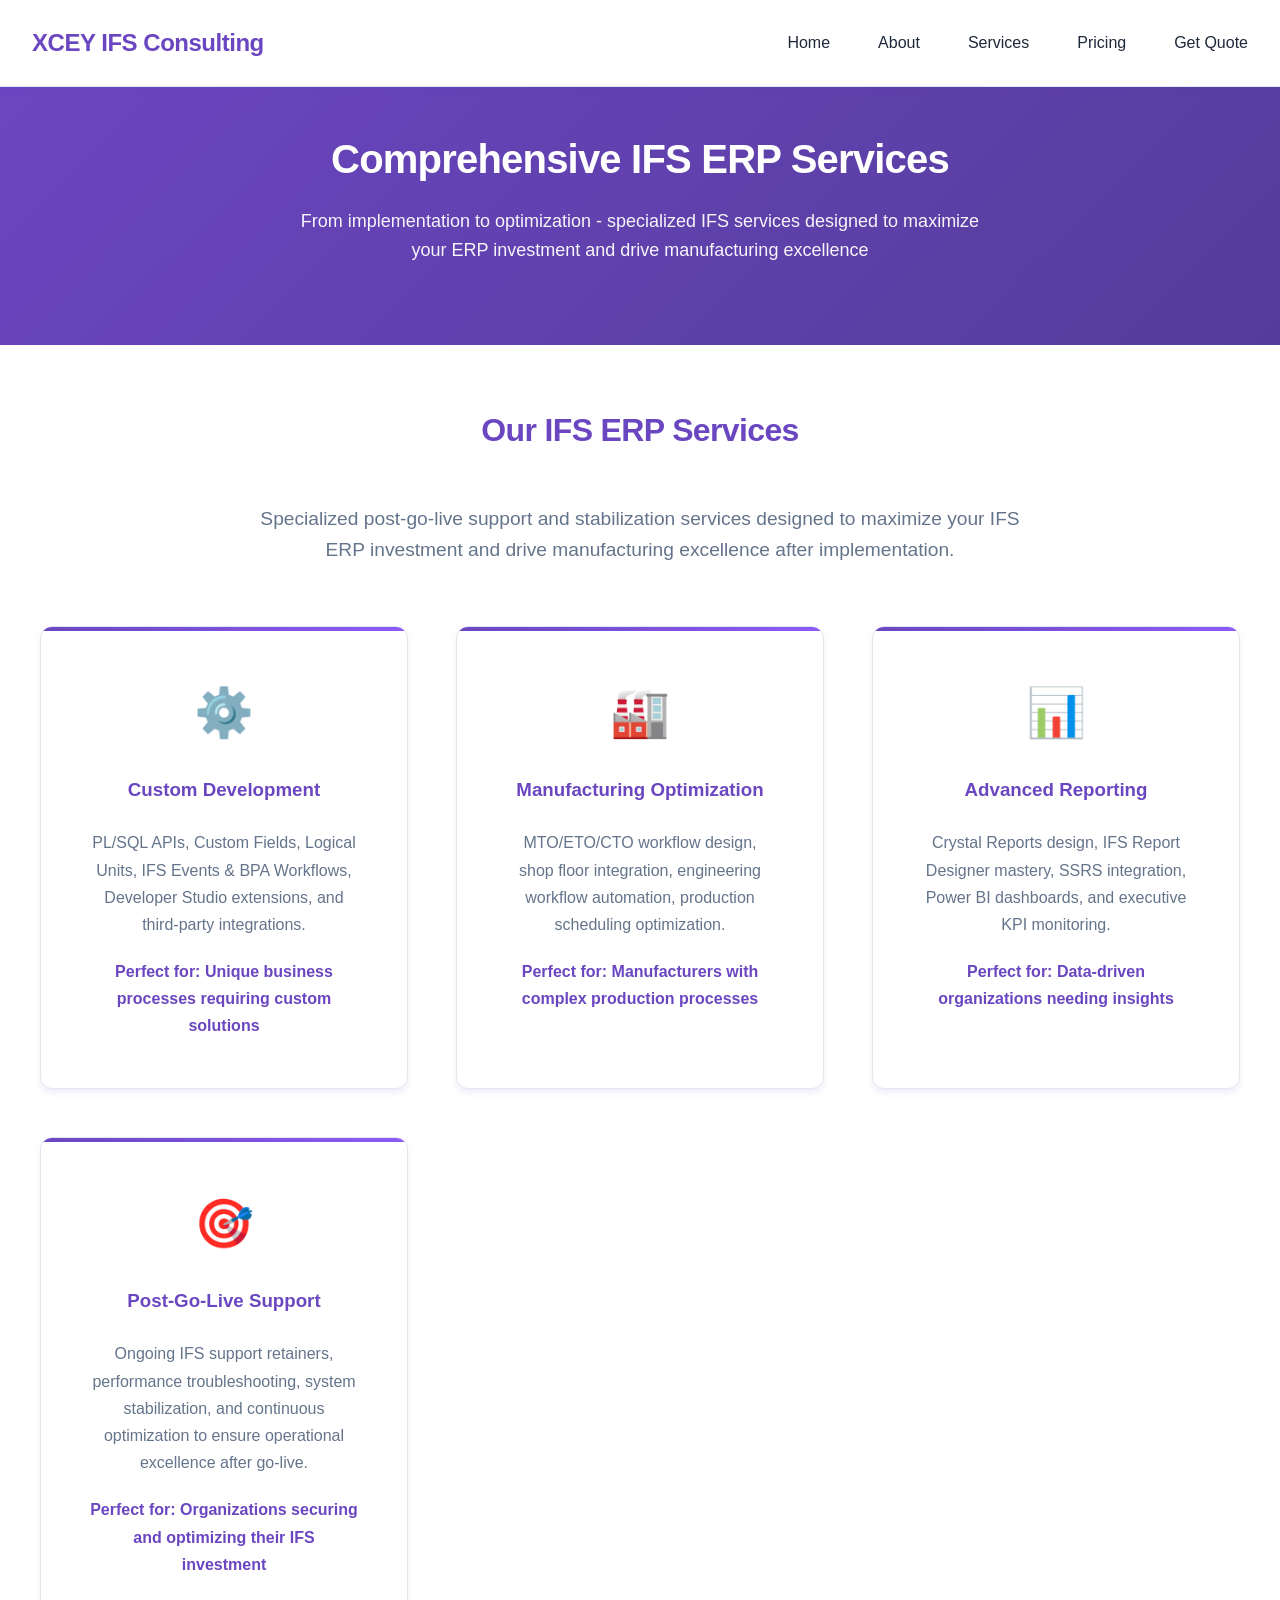
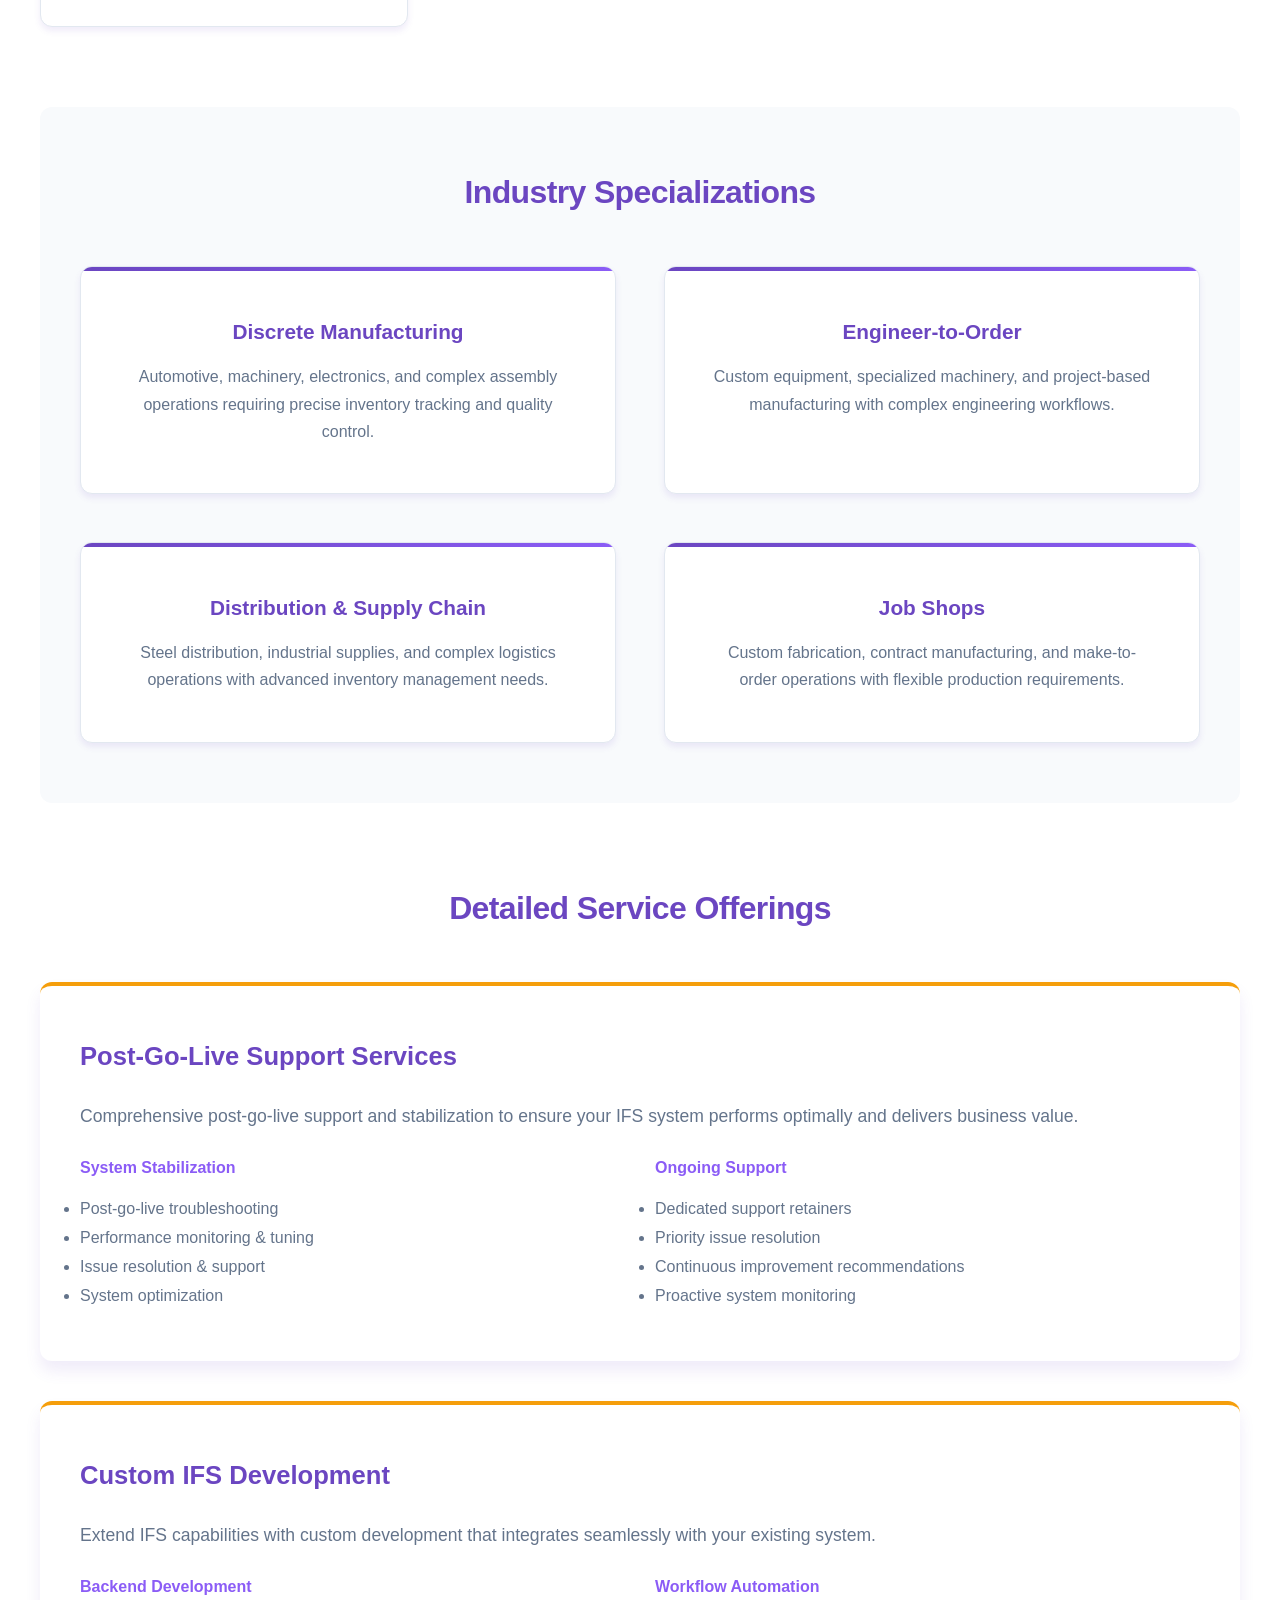
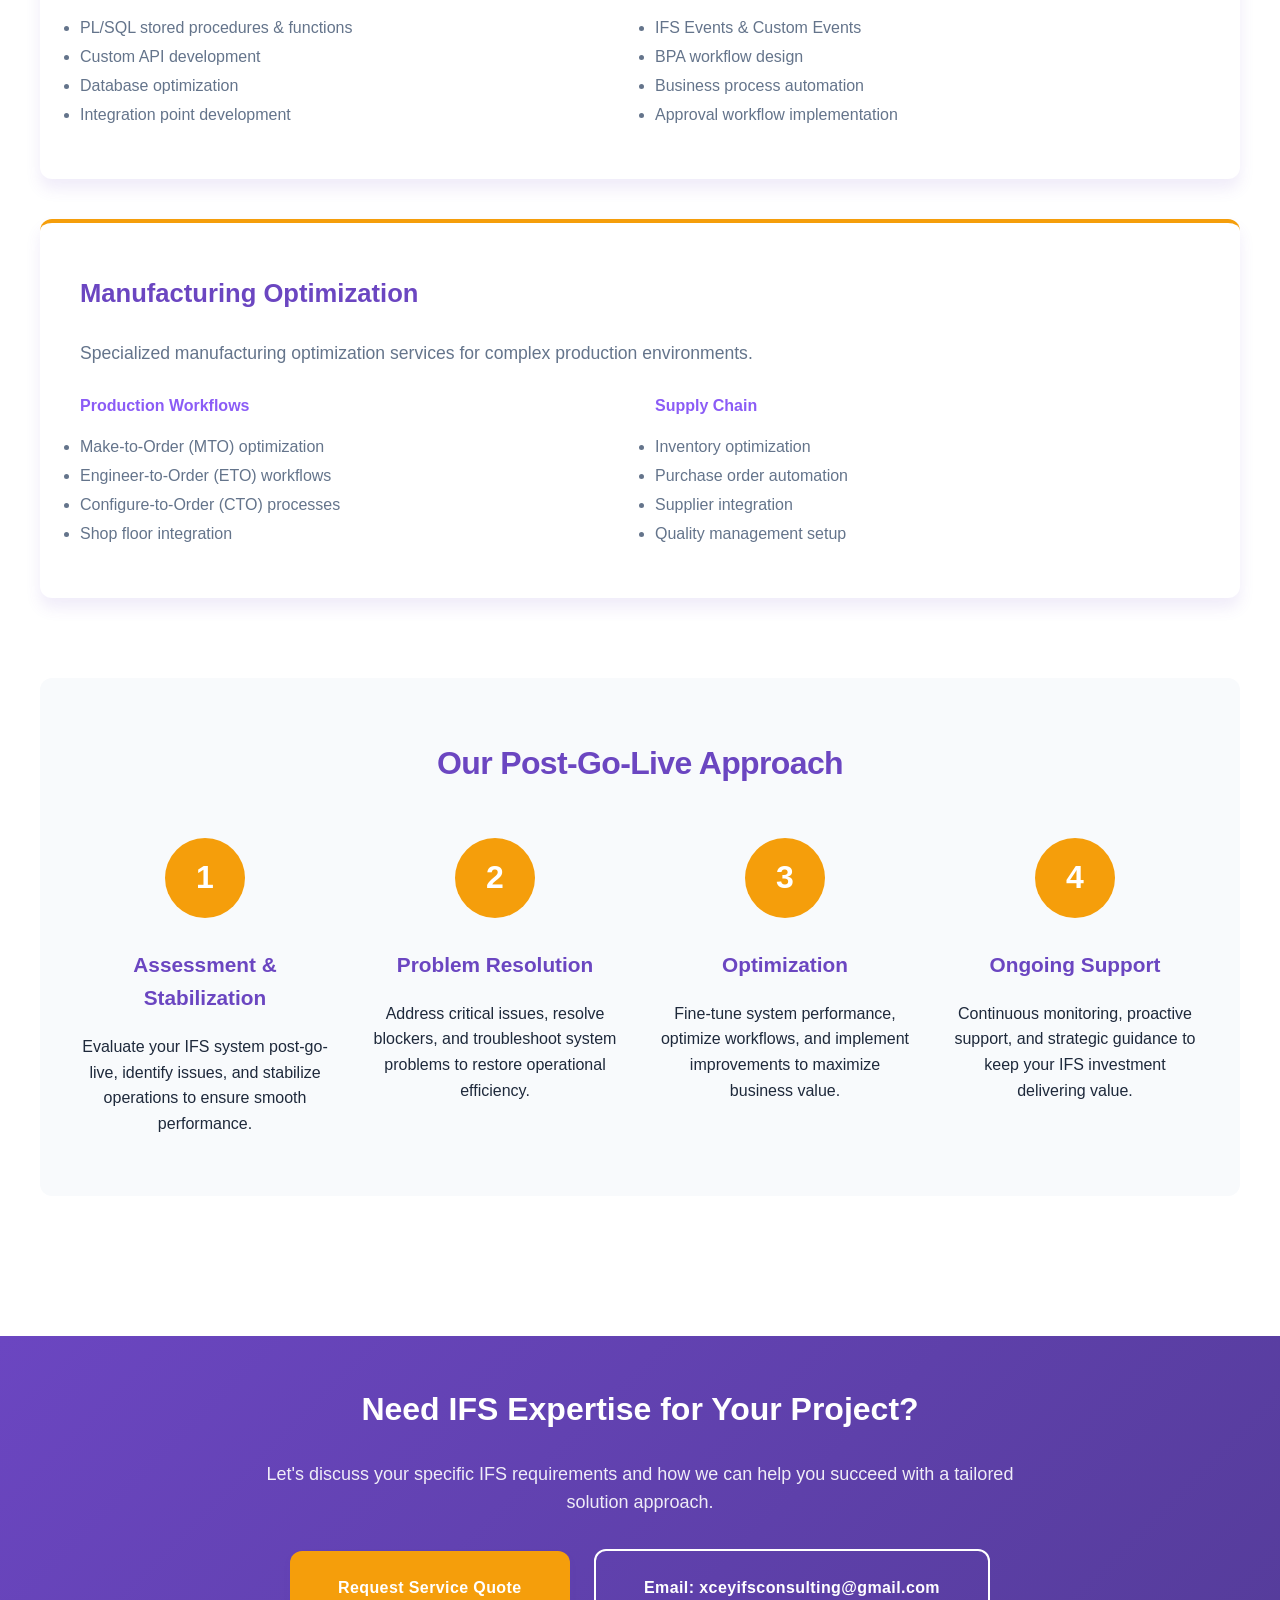
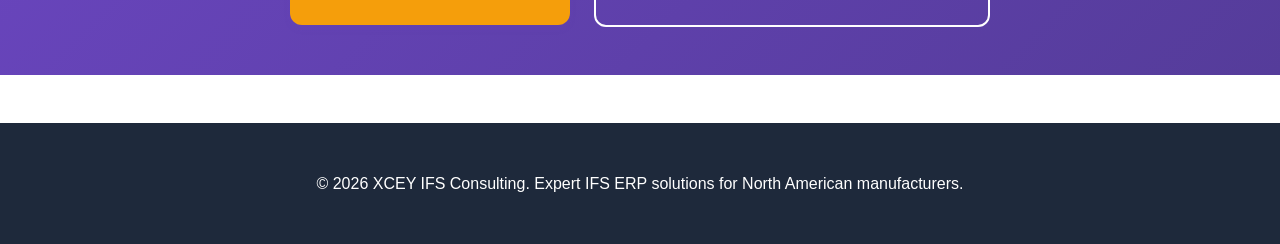
<file: services/index.html>
<!DOCTYPE html>
<html lang="en">
<head>
    <meta charset="UTF-8">
    <meta name="viewport" content="width=device-width, initial-scale=1.0">
    <meta name="description" content="Comprehensive IFS ERP services: implementation, customization, migration, training, and support for North American manufacturers.">
    <title>IFS ERP Services - Implementation, Customization & Support | XCEY IFS Consulting</title>
    <link rel="icon" href="../favicon.ico" type="image/x-icon">
    <link rel="stylesheet" href="../assets/css/enhanced-styles.css">
</head>
<body>
    <header class="header">
        <nav class="navbar">
            <div class="logo"><a href="../index.html" style="color: var(--primary-color); text-decoration: none;">XCEY IFS Consulting</a></div>
            <ul class="nav-links">
                <li><a href="../index.html">Home</a></li>
                <li><a href="../about-us.html">About</a></li>
                <li><a href="../services/index.html">Services</a></li>
                <li><a href="../pricing.html">Pricing</a></li>
                <li><a href="../contact-us.html">Get Quote</a></li>
            </ul>
        </nav>
    </header>

    <section class="hero">
        <div style="max-width: 1000px; margin: 0 auto; padding: 0 20px;">
            <h1>Comprehensive IFS ERP Services</h1>
            <p>From implementation to optimization - specialized IFS services designed to maximize your ERP investment and drive manufacturing excellence</p>
        </div>
    </section>

    <main style="padding: 60px 20px;">
        <div style="max-width: 1200px; margin: 0 auto;">

            <!-- Core Services Overview -->
            <section style="margin-bottom: 80px;">
                <h2 class="section-title">Our IFS ERP Services</h2>
                <p style="text-align: center; font-size: 1.2em; color: var(--gray-color); max-width: 800px; margin: 0 auto 60px auto;">
                    Specialized post-go-live support and stabilization services designed to maximize your IFS ERP investment and drive manufacturing excellence after implementation.
                </p>

                <div class="features-grid">
                    <div class="feature-card">
                        <div class="feature-icon">⚙️</div>
                        <h3>Custom Development</h3>
                        <p>PL/SQL APIs, Custom Fields, Logical Units, IFS Events & BPA Workflows, Developer Studio extensions, and third-party integrations.</p>
                        <p style="color: var(--primary-color); font-weight: 600; margin-top: 20px;">Perfect for: Unique business processes requiring custom solutions</p>
                    </div>

                    <div class="feature-card">
                        <div class="feature-icon">🏭</div>
                        <h3>Manufacturing Optimization</h3>
                        <p>MTO/ETO/CTO workflow design, shop floor integration, engineering workflow automation, production scheduling optimization.</p>
                        <p style="color: var(--primary-color); font-weight: 600; margin-top: 20px;">Perfect for: Manufacturers with complex production processes</p>
                    </div>

                    <div class="feature-card">
                        <div class="feature-icon">📊</div>
                        <h3>Advanced Reporting</h3>
                        <p>Crystal Reports design, IFS Report Designer mastery, SSRS integration, Power BI dashboards, and executive KPI monitoring.</p>
                        <p style="color: var(--primary-color); font-weight: 600; margin-top: 20px;">Perfect for: Data-driven organizations needing insights</p>
                    </div>

                    <div class="feature-card">
                        <div class="feature-icon">🎯</div>
                        <h3>Post-Go-Live Support</h3>
                        <p>Ongoing IFS support retainers, performance troubleshooting, system stabilization, and continuous optimization to ensure operational excellence after go-live.</p>
                        <p style="color: var(--primary-color); font-weight: 600; margin-top: 20px;">Perfect for: Organizations securing and optimizing their IFS investment</p>
                    </div>
                </div>
            </section>

            <!-- Industry Specializations -->
            <section style="background: var(--light-color); padding: 60px 40px; border-radius: var(--border-radius); margin-bottom: 80px;">
                <h2 class="section-title">Industry Specializations</h2>
                
                <div class="features-grid">
                    <div class="feature-card">
                        <h4 style="color: var(--primary-color); margin-bottom: 15px; font-size: 1.3em;">Discrete Manufacturing</h4>
                        <p>Automotive, machinery, electronics, and complex assembly operations requiring precise inventory tracking and quality control.</p>
                    </div>
                    <div class="feature-card">
                        <h4 style="color: var(--primary-color); margin-bottom: 15px; font-size: 1.3em;">Engineer-to-Order</h4>
                        <p>Custom equipment, specialized machinery, and project-based manufacturing with complex engineering workflows.</p>
                    </div>
                    <div class="feature-card">
                        <h4 style="color: var(--primary-color); margin-bottom: 15px; font-size: 1.3em;">Distribution & Supply Chain</h4>
                        <p>Steel distribution, industrial supplies, and complex logistics operations with advanced inventory management needs.</p>
                    </div>
                    <div class="feature-card">
                        <h4 style="color: var(--primary-color); margin-bottom: 15px; font-size: 1.3em;">Job Shops</h4>
                        <p>Custom fabrication, contract manufacturing, and make-to-order operations with flexible production requirements.</p>
                    </div>
                </div>
            </section>

            <!-- Detailed Service Offerings -->
            <section style="margin-bottom: 80px;">
                <h2 class="section-title">Detailed Service Offerings</h2>
                
                <div style="display: grid; gap: 40px;">
                    <div style="background: white; padding: 50px 40px; border-radius: var(--border-radius); box-shadow: var(--shadow-lg); border-top: 4px solid var(--accent-color);">
                        <h3 style="color: var(--primary-color); margin-bottom: 25px; font-size: 1.6em;">Post-Go-Live Support Services</h3>
                        <p style="margin-bottom: 25px; color: var(--gray-color); font-size: 1.1em;">Comprehensive post-go-live support and stabilization to ensure your IFS system performs optimally and delivers business value.</p>
                        <div style="display: grid; grid-template-columns: repeat(auto-fit, minmax(300px, 1fr)); gap: 30px;">
                            <div>
                                <h4 style="color: var(--secondary-color); margin-bottom: 15px;">System Stabilization</h4>
                                <ul style="line-height: 1.8; color: var(--gray-color);">
                                    <li>Post-go-live troubleshooting</li>
                                    <li>Performance monitoring & tuning</li>
                                    <li>Issue resolution & support</li>
                                    <li>System optimization</li>
                                </ul>
                            </div>
                            <div>
                                <h4 style="color: var(--secondary-color); margin-bottom: 15px;">Ongoing Support</h4>
                                <ul style="line-height: 1.8; color: var(--gray-color);">
                                    <li>Dedicated support retainers</li>
                                    <li>Priority issue resolution</li>
                                    <li>Continuous improvement recommendations</li>
                                    <li>Proactive system monitoring</li>
                                </ul>
                            </div>
                        </div>
                    </div>

                    <div style="background: white; padding: 50px 40px; border-radius: var(--border-radius); box-shadow: var(--shadow-lg); border-top: 4px solid var(--accent-color);">
                        <h3 style="color: var(--primary-color); margin-bottom: 25px; font-size: 1.6em;">Custom IFS Development</h3>
                        <p style="margin-bottom: 25px; color: var(--gray-color); font-size: 1.1em;">Extend IFS capabilities with custom development that integrates seamlessly with your existing system.</p>
                        <div style="display: grid; grid-template-columns: repeat(auto-fit, minmax(300px, 1fr)); gap: 30px;">
                            <div>
                                <h4 style="color: var(--secondary-color); margin-bottom: 15px;">Backend Development</h4>
                                <ul style="line-height: 1.8; color: var(--gray-color);">
                                    <li>PL/SQL stored procedures & functions</li>
                                    <li>Custom API development</li>
                                    <li>Database optimization</li>
                                    <li>Integration point development</li>
                                </ul>
                            </div>
                            <div>
                                <h4 style="color: var(--secondary-color); margin-bottom: 15px;">Workflow Automation</h4>
                                <ul style="line-height: 1.8; color: var(--gray-color);">
                                    <li>IFS Events & Custom Events</li>
                                    <li>BPA workflow design</li>
                                    <li>Business process automation</li>
                                    <li>Approval workflow implementation</li>
                                </ul>
                            </div>
                        </div>
                    </div>

                    <div style="background: white; padding: 50px 40px; border-radius: var(--border-radius); box-shadow: var(--shadow-lg); border-top: 4px solid var(--accent-color);">
                        <h3 style="color: var(--primary-color); margin-bottom: 25px; font-size: 1.6em;">Manufacturing Optimization</h3>
                        <p style="margin-bottom: 25px; color: var(--gray-color); font-size: 1.1em;">Specialized manufacturing optimization services for complex production environments.</p>
                        <div style="display: grid; grid-template-columns: repeat(auto-fit, minmax(300px, 1fr)); gap: 30px;">
                            <div>
                                <h4 style="color: var(--secondary-color); margin-bottom: 15px;">Production Workflows</h4>
                                <ul style="line-height: 1.8; color: var(--gray-color);">
                                    <li>Make-to-Order (MTO) optimization</li>
                                    <li>Engineer-to-Order (ETO) workflows</li>
                                    <li>Configure-to-Order (CTO) processes</li>
                                    <li>Shop floor integration</li>
                                </ul>
                            </div>
                            <div>
                                <h4 style="color: var(--secondary-color); margin-bottom: 15px;">Supply Chain</h4>
                                <ul style="line-height: 1.8; color: var(--gray-color);">
                                    <li>Inventory optimization</li>
                                    <li>Purchase order automation</li>
                                    <li>Supplier integration</li>
                                    <li>Quality management setup</li>
                                </ul>
                            </div>
                        </div>
                    </div>
                </div>
            </section>

            <!-- Service Approach -->
            <section style="background: var(--light-color); padding: 60px 40px; border-radius: var(--border-radius); margin-bottom: 80px;">
                <h2 class="section-title">Our Post-Go-Live Approach</h2>
                
                <div style="display: grid; grid-template-columns: repeat(auto-fit, minmax(250px, 1fr)); gap: 40px; margin-top: 40px;">
                    <div style="text-align: center;">
                        <div style="background: var(--accent-color); color: white; width: 80px; height: 80px; border-radius: 50%; display: flex; align-items: center; justify-content: center; font-size: 2em; font-weight: bold; margin: 0 auto 30px auto;">1</div>
                        <h4 style="color: var(--primary-color); margin-bottom: 20px; font-size: 1.3em;">Assessment & Stabilization</h4>
                        <p>Evaluate your IFS system post-go-live, identify issues, and stabilize operations to ensure smooth performance.</p>
                    </div>
                    <div style="text-align: center;">
                        <div style="background: var(--accent-color); color: white; width: 80px; height: 80px; border-radius: 50%; display: flex; align-items: center; justify-content: center; font-size: 2em; font-weight: bold; margin: 0 auto 30px auto;">2</div>
                        <h4 style="color: var(--primary-color); margin-bottom: 20px; font-size: 1.3em;">Problem Resolution</h4>
                        <p>Address critical issues, resolve blockers, and troubleshoot system problems to restore operational efficiency.</p>
                    </div>
                    <div style="text-align: center;">
                        <div style="background: var(--accent-color); color: white; width: 80px; height: 80px; border-radius: 50%; display: flex; align-items: center; justify-content: center; font-size: 2em; font-weight: bold; margin: 0 auto 30px auto;">3</div>
                        <h4 style="color: var(--primary-color); margin-bottom: 20px; font-size: 1.3em;">Optimization</h4>
                        <p>Fine-tune system performance, optimize workflows, and implement improvements to maximize business value.</p>
                    </div>
                    <div style="text-align: center;">
                        <div style="background: var(--accent-color); color: white; width: 80px; height: 80px; border-radius: 50%; display: flex; align-items: center; justify-content: center; font-size: 2em; font-weight: bold; margin: 0 auto 30px auto;">4</div>
                        <h4 style="color: var(--primary-color); margin-bottom: 20px; font-size: 1.3em;">Ongoing Support</h4>
                        <p>Continuous monitoring, proactive support, and strategic guidance to keep your IFS investment delivering value.</p>
                    </div>
                </div>
            </section>
        </div>
    </main>

    <section class="cta">
        <div style="max-width: 800px; margin: 0 auto; text-align: center;">
            <h2>Need IFS Expertise for Your Project?</h2>
            <p>Let's discuss your specific IFS requirements and how we can help you succeed with a tailored solution approach.</p>
            <div style="margin-top: 30px;">
                <a href="../contact-us.html" class="btn btn-primary" style="margin-right: 20px;">Request Service Quote</a>
                <a href="mailto:xceyifsconsulting@gmail.com" class="btn btn-secondary">Email: xceyifsconsulting@gmail.com</a>
            </div>
        </div>
    </section>

    <footer class="footer">
        <div style="max-width: 1200px; margin: 0 auto; padding: 0 20px; text-align: center;">
            <p>&copy; 2026 XCEY IFS Consulting. Expert IFS ERP solutions for North American manufacturers.</p>
        </div>
    </footer>
</body>
</html>
</file>
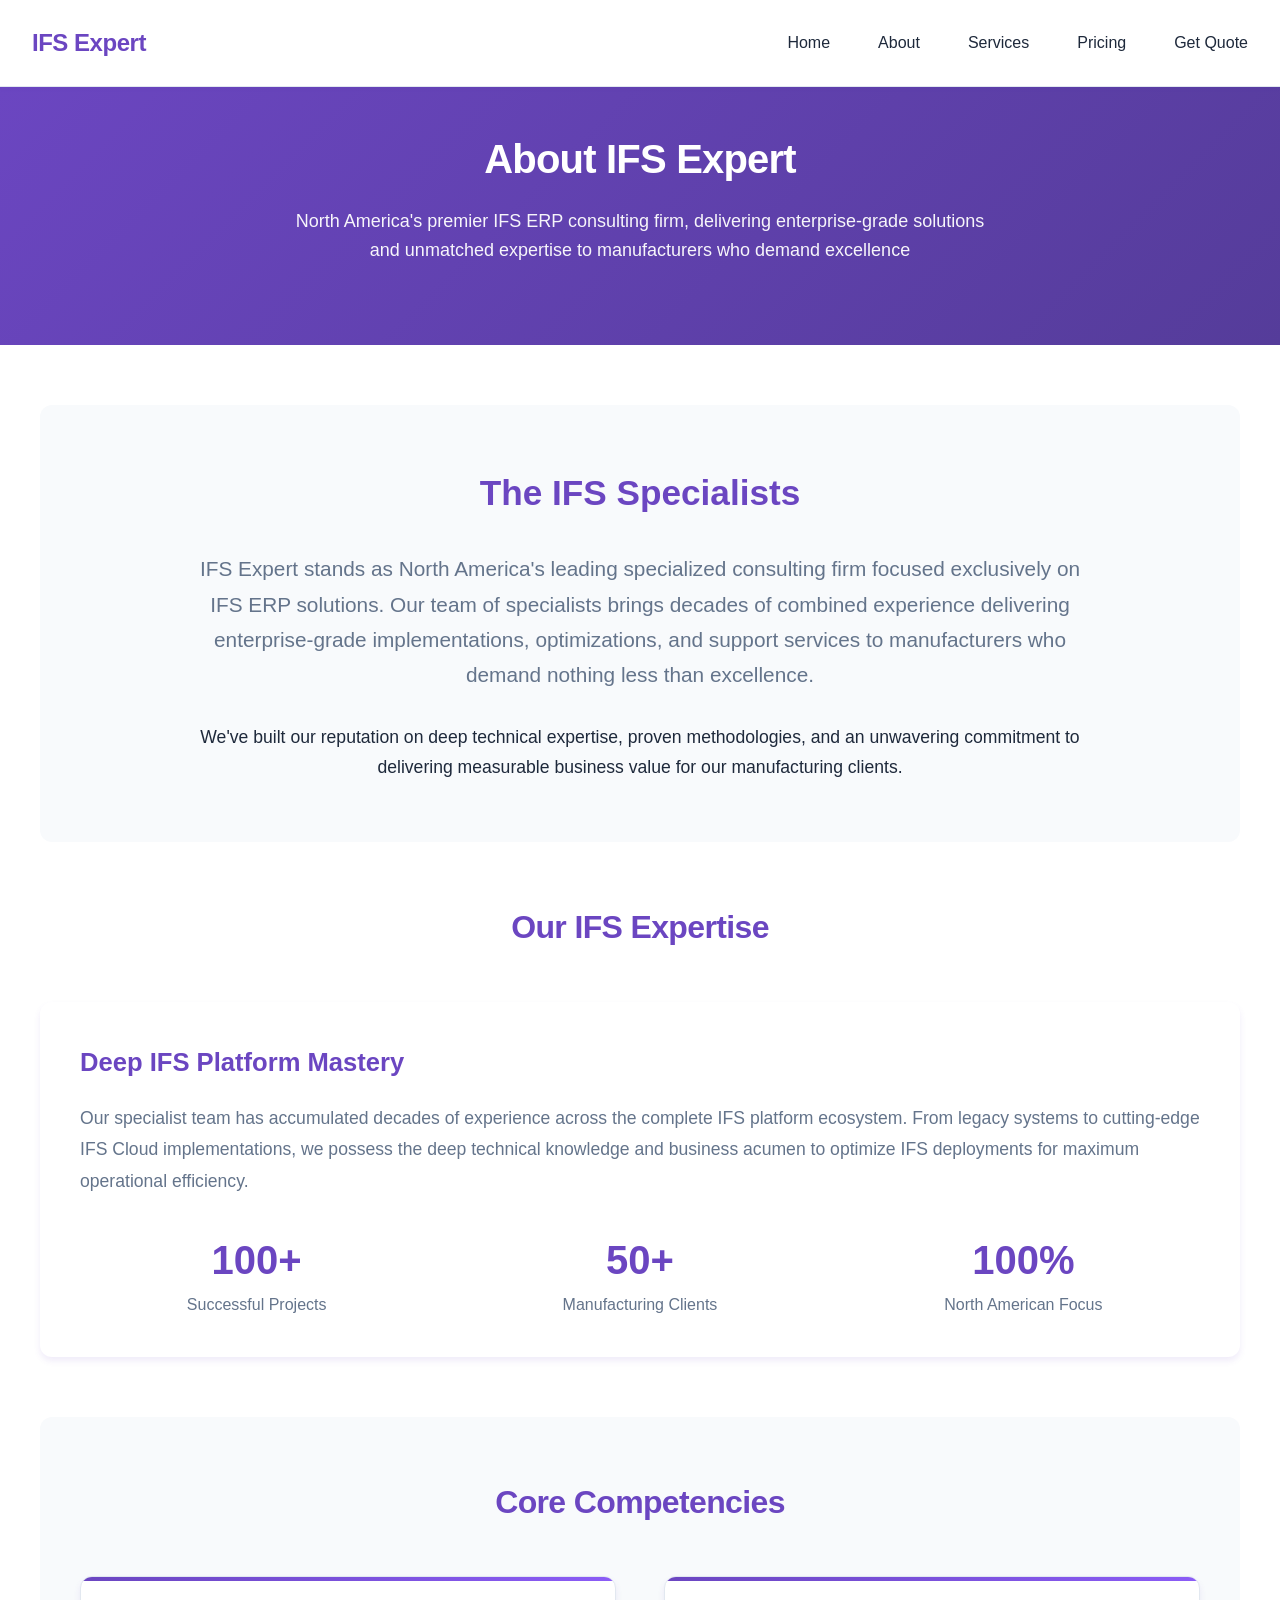
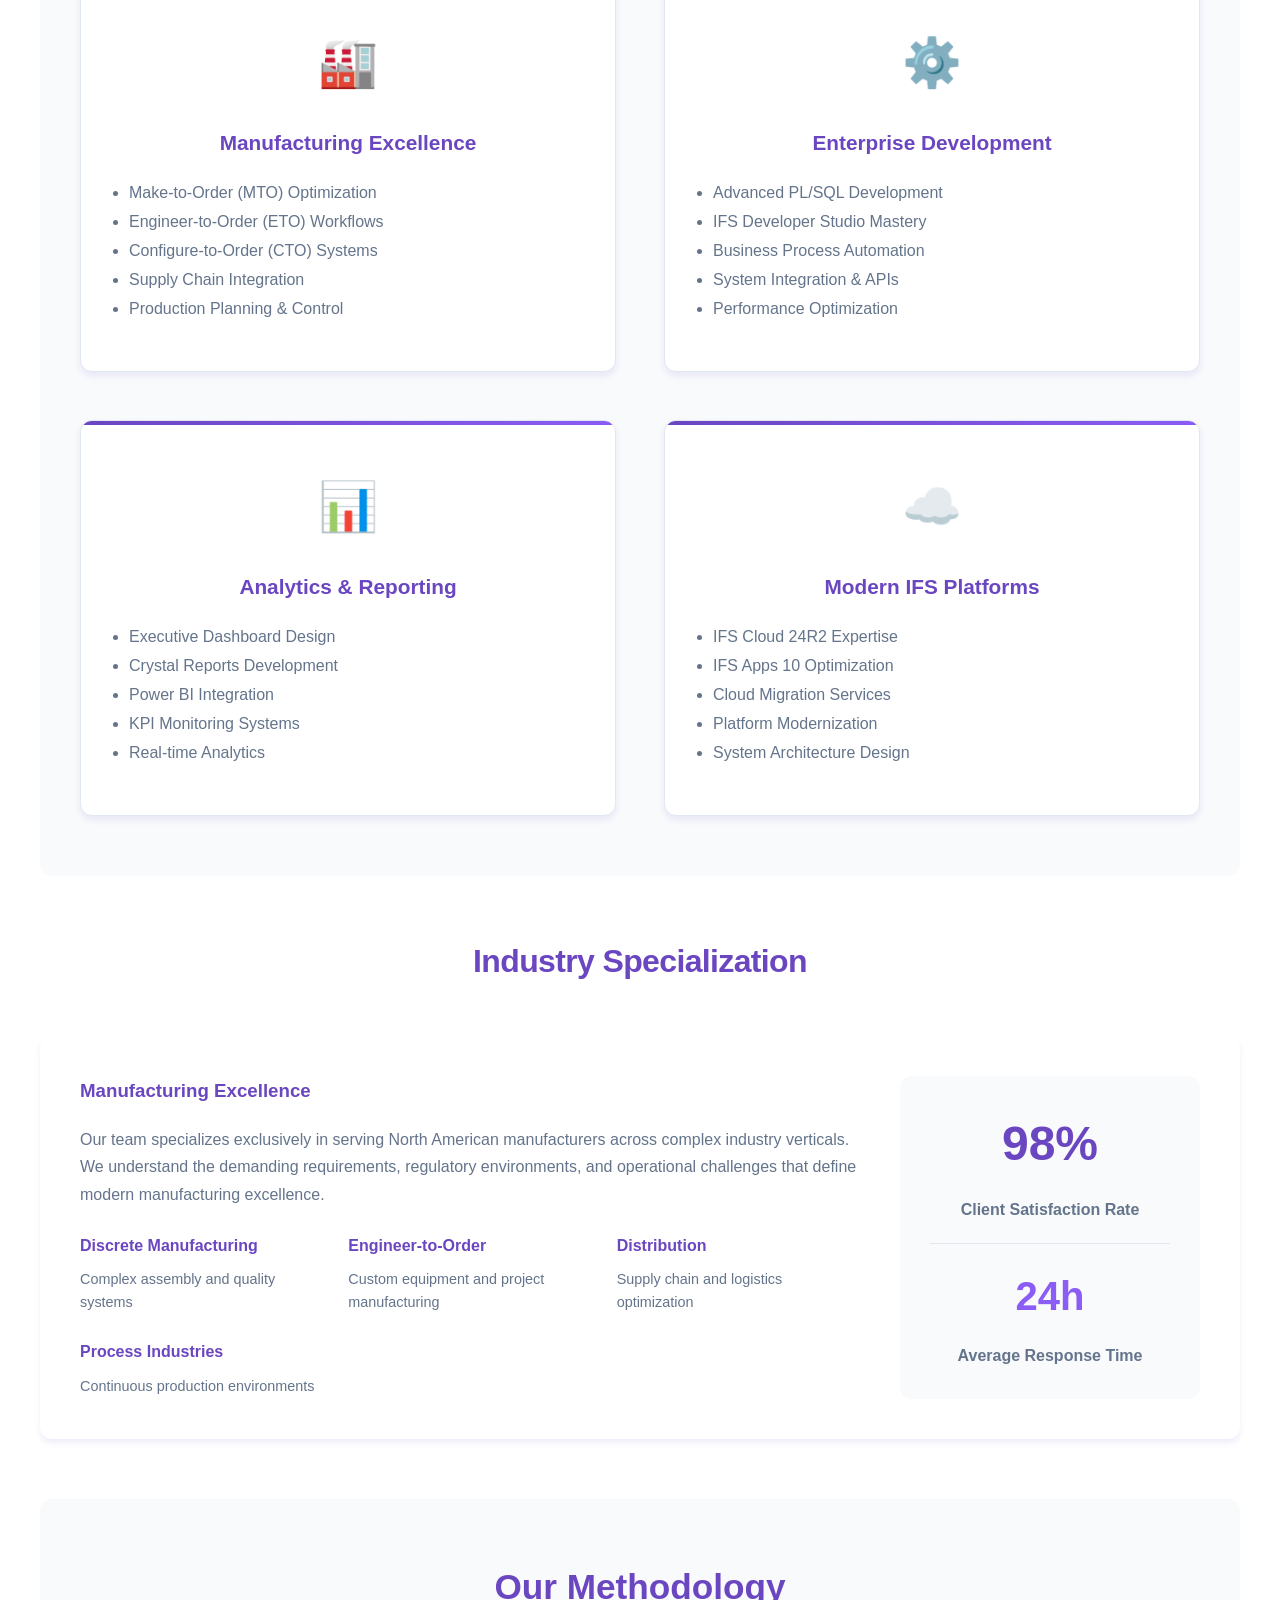
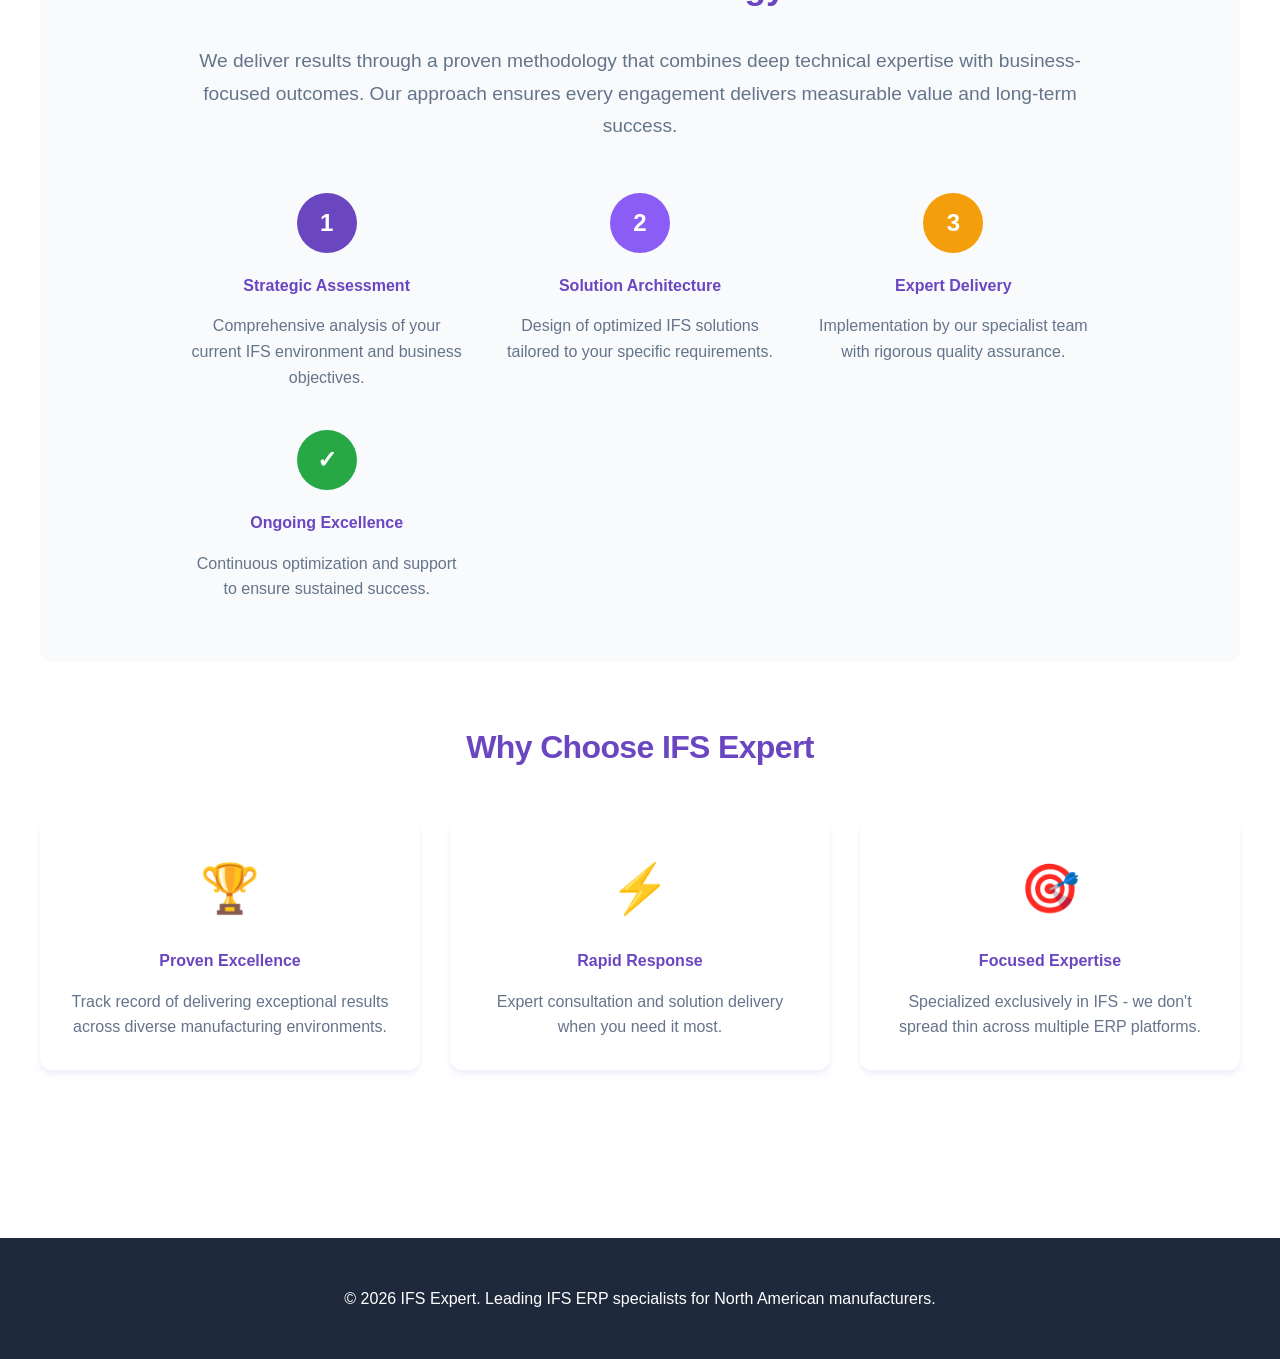
<file: about-us.html>
<!DOCTYPE html>
<html lang="en">
<head>
    <meta charset="UTF-8">
    <meta name="viewport" content="width=device-width, initial-scale=1.0">
    <title>About IFS Expert - Leading IFS ERP Specialists | IFS Expert</title>
    <meta name="description" content="IFS Expert is North America's premier IFS ERP consulting firm specializing in enterprise solutions, optimization, and support for manufacturers. Decades of proven expertise.">
    <link rel="stylesheet" href="assets/css/enhanced-styles.css">
    <link rel="icon" href="favicon.ico" type="image/x-icon">
</head>
<body>
    <header class="header">
        <nav class="navbar">
            <div class="logo">IFS Expert</div>
            <ul class="nav-links">
                <li><a href="index.html">Home</a></li>
                <li><a href="about-us.html">About</a></li>
                <li><a href="services/index.html">Services</a></li>
                <li><a href="pricing.html">Pricing</a></li>
                <li><a href="contact-us.html">Get Quote</a></li>
            </ul>
        </nav>
    </header>

    <section class="hero">
        <div style="max-width: 1000px; margin: 0 auto; padding: 0 20px;">
            <h1>About IFS Expert</h1>
            <p>North America's premier IFS ERP consulting firm, delivering enterprise-grade solutions and unmatched expertise to manufacturers who demand excellence</p>
        </div>
    </section>

    <main style="padding: 60px 20px;">
        <div style="max-width: 1200px; margin: 0 auto;">
            
            <!-- Company Overview -->
            <section style="background: var(--light-color); padding: 60px 40px; border-radius: var(--border-radius); margin-bottom: 60px;">
                <div style="max-width: 900px; margin: 0 auto; text-align: center;">
                    <h2 style="color: var(--primary-color); margin-bottom: 30px; font-size: 2.2em;">The IFS Specialists</h2>
                    <p style="font-size: 1.3em; line-height: 1.7; margin-bottom: 30px; color: var(--gray-color);">
                        IFS Expert stands as North America's leading specialized consulting firm focused exclusively on IFS ERP solutions. Our team of specialists brings decades of combined experience delivering enterprise-grade implementations, optimizations, and support services to manufacturers who demand nothing less than excellence.
                    </p>
                    <p style="font-size: 1.1em; line-height: 1.7; color: var(--dark-color);">
                        We've built our reputation on deep technical expertise, proven methodologies, and an unwavering commitment to delivering measurable business value for our manufacturing clients.
                    </p>
                </div>
            </section>

            <!-- Company Experience -->
            <section style="margin-bottom: 60px;">
                <h2 class="section-title">Our IFS Expertise</h2>
                
                <div style="display: grid; gap: 40px;">
                    <div style="background: white; padding: 40px; border-radius: var(--border-radius); box-shadow: var(--shadow-md);">
                        <h3 style="color: var(--primary-color); margin-bottom: 20px; font-size: 1.6em;">Deep IFS Platform Mastery</h3>
                        <p style="font-size: 1.1em; line-height: 1.8; color: var(--gray-color); margin-bottom: 25px;">
                            Our specialist team has accumulated decades of experience across the complete IFS platform ecosystem. From legacy systems to cutting-edge IFS Cloud implementations, we possess the deep technical knowledge and business acumen to optimize IFS deployments for maximum operational efficiency.
                        </p>
                        <div style="display: grid; grid-template-columns: repeat(auto-fit, minmax(250px, 1fr)); gap: 30px; margin-top: 30px;">
                            <div style="text-align: center;">
                                <div style="font-size: 2.5em; font-weight: bold; color: var(--primary-color);">100+</div>
                                <p style="color: var(--gray-color);">Successful Projects</p>
                            </div>
                            <div style="text-align: center;">
                                <div style="font-size: 2.5em; font-weight: bold; color: var(--primary-color);">50+</div>
                                <p style="color: var(--gray-color);">Manufacturing Clients</p>
                            </div>
                            <div style="text-align: center;">
                                <div style="font-size: 2.5em; font-weight: bold; color: var(--primary-color);">100%</div>
                                <p style="color: var(--gray-color);">North American Focus</p>
                            </div>
                        </div>
                    </div>
                </div>
            </section>

            <!-- Core Competencies -->
            <section style="background: var(--light-color); padding: 60px 40px; border-radius: var(--border-radius); margin-bottom: 60px;">
                <h2 class="section-title">Core Competencies</h2>
                
                <div class="features-grid">
                    <div class="feature-card">
                        <div class="feature-icon">🏭</div>
                        <h4 style="color: var(--primary-color); margin-bottom: 20px; font-size: 1.3em;">Manufacturing Excellence</h4>
                        <ul style="text-align: left; line-height: 1.8; color: var(--gray-color);">
                            <li>Make-to-Order (MTO) Optimization</li>
                            <li>Engineer-to-Order (ETO) Workflows</li>
                            <li>Configure-to-Order (CTO) Systems</li>
                            <li>Supply Chain Integration</li>
                            <li>Production Planning & Control</li>
                        </ul>
                    </div>

                    <div class="feature-card">
                        <div class="feature-icon">⚙️</div>
                        <h4 style="color: var(--primary-color); margin-bottom: 20px; font-size: 1.3em;">Enterprise Development</h4>
                        <ul style="text-align: left; line-height: 1.8; color: var(--gray-color);">
                            <li>Advanced PL/SQL Development</li>
                            <li>IFS Developer Studio Mastery</li>
                            <li>Business Process Automation</li>
                            <li>System Integration & APIs</li>
                            <li>Performance Optimization</li>
                        </ul>
                    </div>

                    <div class="feature-card">
                        <div class="feature-icon">📊</div>
                        <h4 style="color: var(--primary-color); margin-bottom: 20px; font-size: 1.3em;">Analytics & Reporting</h4>
                        <ul style="text-align: left; line-height: 1.8; color: var(--gray-color);">
                            <li>Executive Dashboard Design</li>
                            <li>Crystal Reports Development</li>
                            <li>Power BI Integration</li>
                            <li>KPI Monitoring Systems</li>
                            <li>Real-time Analytics</li>
                        </ul>
                    </div>

                    <div class="feature-card">
                        <div class="feature-icon">☁️</div>
                        <h4 style="color: var(--primary-color); margin-bottom: 20px; font-size: 1.3em;">Modern IFS Platforms</h4>
                        <ul style="text-align: left; line-height: 1.8; color: var(--gray-color);">
                            <li>IFS Cloud 24R2 Expertise</li>
                            <li>IFS Apps 10 Optimization</li>
                            <li>Cloud Migration Services</li>
                            <li>Platform Modernization</li>
                            <li>System Architecture Design</li>
                        </ul>
                    </div>
                </div>
            </section>

            <!-- Industry Focus -->
            <section style="margin-bottom: 60px;">
                <h2 class="section-title">Industry Specialization</h2>
                <div style="display: grid; gap: 40px;">
                    <div style="display: grid; grid-template-columns: 1fr 300px; gap: 40px; align-items: center; background: white; padding: 40px; border-radius: var(--border-radius); box-shadow: var(--shadow-md);">
                        <div>
                            <h3 style="color: var(--primary-color); margin-bottom: 20px;">Manufacturing Excellence</h3>
                            <p style="color: var(--gray-color); margin-bottom: 25px; line-height: 1.7;">
                                Our team specializes exclusively in serving North American manufacturers across complex industry verticals. We understand the demanding requirements, regulatory environments, and operational challenges that define modern manufacturing excellence.
                            </p>
                            <div style="display: grid; grid-template-columns: repeat(auto-fit, minmax(200px, 1fr)); gap: 25px;">
                                <div>
                                    <h4 style="color: var(--primary-color); margin-bottom: 10px;">Discrete Manufacturing</h4>
                                    <p style="color: var(--gray-color); font-size: 0.9em;">Complex assembly and quality systems</p>
                                </div>
                                <div>
                                    <h4 style="color: var(--primary-color); margin-bottom: 10px;">Engineer-to-Order</h4>
                                    <p style="color: var(--gray-color); font-size: 0.9em;">Custom equipment and project manufacturing</p>
                                </div>
                                <div>
                                    <h4 style="color: var(--primary-color); margin-bottom: 10px;">Distribution</h4>
                                    <p style="color: var(--gray-color); font-size: 0.9em;">Supply chain and logistics optimization</p>
                                </div>
                                <div>
                                    <h4 style="color: var(--primary-color); margin-bottom: 10px;">Process Industries</h4>
                                    <p style="color: var(--gray-color); font-size: 0.9em;">Continuous production environments</p>
                                </div>
                            </div>
                        </div>
                        <div style="background: var(--light-color); padding: 30px; border-radius: var(--border-radius); text-align: center;">
                            <div style="font-size: 3em; font-weight: bold; color: var(--primary-color); margin-bottom: 15px;">98%</div>
                            <p style="color: var(--gray-color); font-weight: 600;">Client Satisfaction Rate</p>
                            <hr style="margin: 20px 0; border: none; height: 1px; background: var(--border-color);">
                            <div style="font-size: 2.5em; font-weight: bold; color: var(--secondary-color); margin-bottom: 15px;">24h</div>
                            <p style="color: var(--gray-color); font-weight: 600;">Average Response Time</p>
                        </div>
                    </div>
                </div>
            </section>

            <!-- Our Approach -->
            <section style="background: var(--light-color); padding: 60px 40px; border-radius: var(--border-radius); margin-bottom: 60px;">
                <div style="max-width: 900px; margin: 0 auto; text-align: center;">
                    <h2 style="color: var(--primary-color); margin-bottom: 30px; font-size: 2.2em;">Our Methodology</h2>
                    <p style="font-size: 1.2em; line-height: 1.7; margin-bottom: 50px; color: var(--gray-color);">
                        We deliver results through a proven methodology that combines deep technical expertise with business-focused outcomes. Our approach ensures every engagement delivers measurable value and long-term success.
                    </p>
                    
                    <div style="display: grid; grid-template-columns: repeat(auto-fit, minmax(250px, 1fr)); gap: 40px;">
                        <div style="text-align: center;">
                            <div style="background: var(--primary-color); color: white; width: 60px; height: 60px; border-radius: 50%; display: flex; align-items: center; justify-content: center; font-size: 1.5em; font-weight: bold; margin: 0 auto 20px;">1</div>
                            <h4 style="color: var(--primary-color); margin-bottom: 15px;">Strategic Assessment</h4>
                            <p style="color: var(--gray-color); line-height: 1.6;">Comprehensive analysis of your current IFS environment and business objectives.</p>
                        </div>
                        
                        <div style="text-align: center;">
                            <div style="background: var(--secondary-color); color: white; width: 60px; height: 60px; border-radius: 50%; display: flex; align-items: center; justify-content: center; font-size: 1.5em; font-weight: bold; margin: 0 auto 20px;">2</div>
                            <h4 style="color: var(--primary-color); margin-bottom: 15px;">Solution Architecture</h4>
                            <p style="color: var(--gray-color); line-height: 1.6;">Design of optimized IFS solutions tailored to your specific requirements.</p>
                        </div>
                        
                        <div style="text-align: center;">
                            <div style="background: var(--accent-color); color: white; width: 60px; height: 60px; border-radius: 50%; display: flex; align-items: center; justify-content: center; font-size: 1.5em; font-weight: bold; margin: 0 auto 20px;">3</div>
                            <h4 style="color: var(--primary-color); margin-bottom: 15px;">Expert Delivery</h4>
                            <p style="color: var(--gray-color); line-height: 1.6;">Implementation by our specialist team with rigorous quality assurance.</p>
                        </div>
                        
                        <div style="text-align: center;">
                            <div style="background: #28a745; color: white; width: 60px; height: 60px; border-radius: 50%; display: flex; align-items: center; justify-content: center; font-size: 1.5em; font-weight: bold; margin: 0 auto 20px;">✓</div>
                            <h4 style="color: var(--primary-color); margin-bottom: 15px;">Ongoing Excellence</h4>
                            <p style="color: var(--gray-color); line-height: 1.6;">Continuous optimization and support to ensure sustained success.</p>
                        </div>
                    </div>
                </div>
            </section>

            <!-- Why Choose IFS Expert -->
            <section style="margin-bottom: 60px;">
                <h2 class="section-title">Why Choose IFS Expert</h2>
                <div style="display: grid; grid-template-columns: repeat(auto-fit, minmax(300px, 1fr)); gap: 30px;">
                    <div style="background: white; padding: 30px; border-radius: var(--border-radius); box-shadow: var(--shadow-md); text-align: center;">
                        <div style="font-size: 3em; margin-bottom: 20px;">🏆</div>
                        <h4 style="color: var(--primary-color); margin-bottom: 15px;">Proven Excellence</h4>
                        <p style="color: var(--gray-color); line-height: 1.6;">Track record of delivering exceptional results across diverse manufacturing environments.</p>
                    </div>
                    
                    <div style="background: white; padding: 30px; border-radius: var(--border-radius); box-shadow: var(--shadow-md); text-align: center;">
                        <div style="font-size: 3em; margin-bottom: 20px;">⚡</div>
                        <h4 style="color: var(--primary-color); margin-bottom: 15px;">Rapid Response</h4>
                        <p style="color: var(--gray-color); line-height: 1.6;">Expert consultation and solution delivery when you need it most.</p>
                    </div>
                    
                    <div style="background: white; padding: 30px; border-radius: var(--border-radius); box-shadow: var(--shadow-md); text-align: center;">
                        <div style="font-size: 3em; margin-bottom: 20px;">🎯</div>
                        <h4 style="color: var(--primary-color); margin-bottom: 15px;">Focused Expertise</h4>
                        <p style="color: var(--gray-color); line-height: 1.6;">Specialized exclusively in IFS - we don't spread thin across multiple ERP platforms.</p>
                    </div>
                </div>
            </section>

        </div>
    </main>

    <footer class="footer">
        <div style="max-width: 1200px; margin: 0 auto; padding: 0 20px; text-align: center;">
            <p>&copy; 2026 IFS Expert. Leading IFS ERP specialists for North American manufacturers.</p>
        </div>
    </footer>
</body>
</html>
</file>
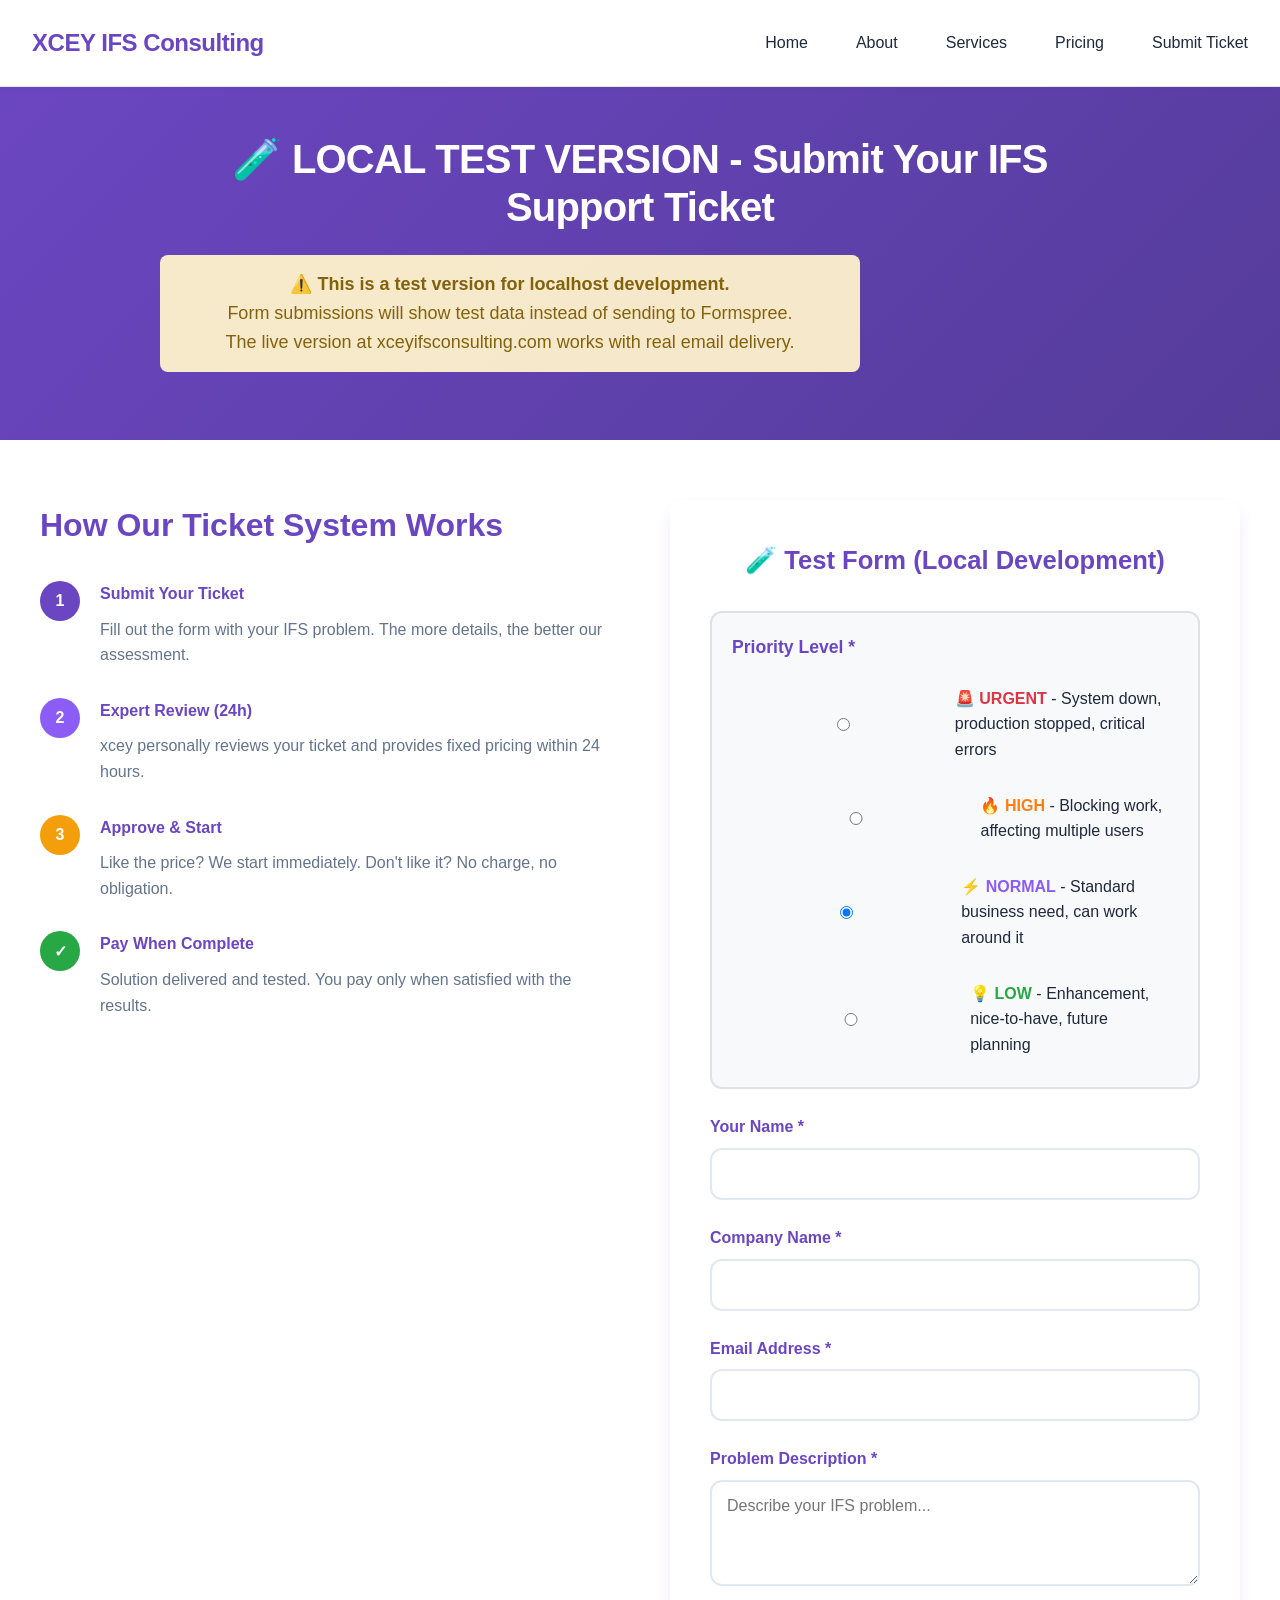
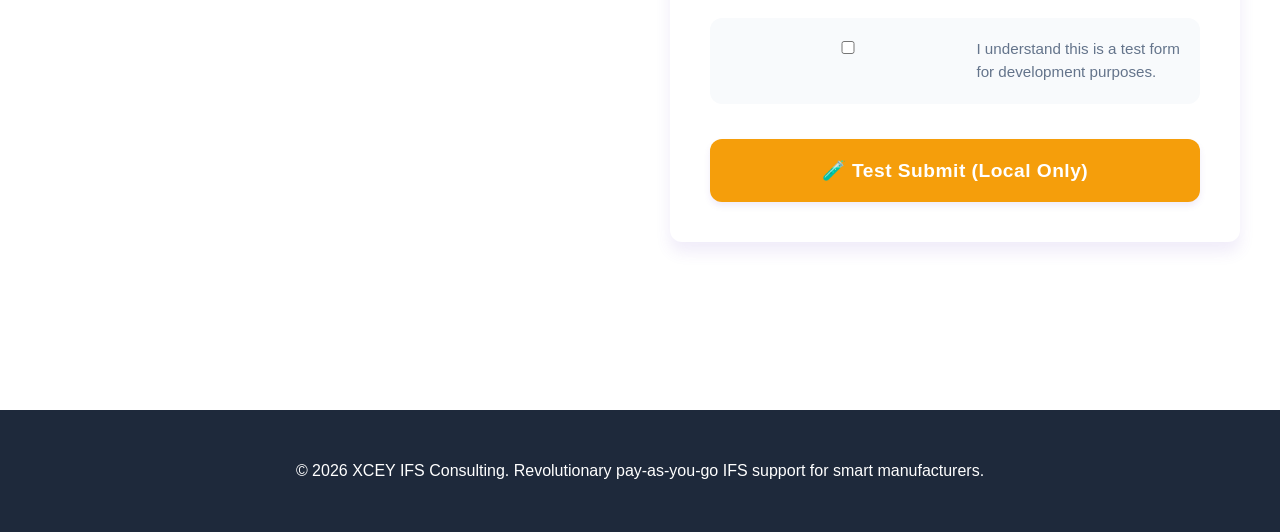
<file: contact-us-test.html>
<!DOCTYPE html>
<html lang="en">
<head>
    <meta charset="UTF-8">
    <meta name="viewport" content="width=device-width, initial-scale=1.0">
    <title>Submit IFS Support Ticket - TEST VERSION | XCEY IFS Consulting</title>
    <meta name="description" content="Submit your IFS support ticket and get expert help within 24 hours. Fixed pricing, no contracts, direct access to xcey - 15+ years IFS experience.">
    <link rel="stylesheet" href="assets/css/enhanced-styles.css">
    <link rel="icon" href="favicon.ico" type="image/x-icon">
</head>
<body>
    <header class="header">
        <nav class="navbar">
            <div class="logo">XCEY IFS Consulting</div>
            <ul class="nav-links">
                <li><a href="index.html">Home</a></li>
                <li><a href="about-us.html">About</a></li>
                <li><a href="services/index.html">Services</a></li>
                <li><a href="pricing.html">Pricing</a></li>
                <li><a href="contact-us.html">Submit Ticket</a></li>
            </ul>
        </nav>
    </header>

    <section class="hero">
        <div style="max-width: 1000px; margin: 0 auto; padding: 0 20px;">
            <h1>🧪 LOCAL TEST VERSION - Submit Your IFS Support Ticket</h1>
            <p style="background: #fff3cd; color: #856404; padding: 15px; border-radius: 8px; margin: 20px 0;">
                <strong>⚠️ This is a test version for localhost development.</strong><br>
                Form submissions will show test data instead of sending to Formspree.<br>
                The live version at xceyifsconsulting.com works with real email delivery.
            </p>
        </div>
    </section>

    <main style="padding: 60px 20px;">
        <div style="max-width: 1200px; margin: 0 auto;">
            
            <div style="display: grid; grid-template-columns: 1fr 1fr; gap: 60px; margin-bottom: 60px;">
                
                <!-- How It Works -->
                <div>
                    <h2 style="color: var(--primary-color); margin-bottom: 30px; font-size: 2em;">How Our Ticket System Works</h2>
                    
                    <div style="margin-bottom: 40px;">
                        <div style="display: flex; align-items: start; margin-bottom: 30px;">
                            <div style="background: var(--primary-color); color: white; width: 40px; height: 40px; border-radius: 50%; display: flex; align-items: center; justify-content: center; font-weight: bold; margin-right: 20px; flex-shrink: 0;">1</div>
                            <div>
                                <h4 style="color: var(--primary-color); margin-bottom: 10px;">Submit Your Ticket</h4>
                                <p style="color: var(--gray-color); line-height: 1.6;">Fill out the form with your IFS problem. The more details, the better our assessment.</p>
                            </div>
                        </div>
                        
                        <div style="display: flex; align-items: start; margin-bottom: 30px;">
                            <div style="background: var(--secondary-color); color: white; width: 40px; height: 40px; border-radius: 50%; display: flex; align-items: center; justify-content: center; font-weight: bold; margin-right: 20px; flex-shrink: 0;">2</div>
                            <div>
                                <h4 style="color: var(--primary-color); margin-bottom: 10px;">Expert Review (24h)</h4>
                                <p style="color: var(--gray-color); line-height: 1.6;">xcey personally reviews your ticket and provides fixed pricing within 24 hours.</p>
                            </div>
                        </div>
                        
                        <div style="display: flex; align-items: start; margin-bottom: 30px;">
                            <div style="background: var(--accent-color); color: white; width: 40px; height: 40px; border-radius: 50%; display: flex; align-items: center; justify-content: center; font-weight: bold; margin-right: 20px; flex-shrink: 0;">3</div>
                            <div>
                                <h4 style="color: var(--primary-color); margin-bottom: 10px;">Approve & Start</h4>
                                <p style="color: var(--gray-color); line-height: 1.6;">Like the price? We start immediately. Don't like it? No charge, no obligation.</p>
                            </div>
                        </div>
                        
                        <div style="display: flex; align-items: start;">
                            <div style="background: #28a745; color: white; width: 40px; height: 40px; border-radius: 50%; display: flex; align-items: center; justify-content: center; font-weight: bold; margin-right: 20px; flex-shrink: 0;">✓</div>
                            <div>
                                <h4 style="color: var(--primary-color); margin-bottom: 10px;">Pay When Complete</h4>
                                <p style="color: var(--gray-color); line-height: 1.6;">Solution delivered and tested. You pay only when satisfied with the results.</p>
                            </div>
                        </div>
                    </div>
                </div>

                <!-- Test Form -->
                <div>
                    <div style="background: white; padding: 40px; border-radius: var(--border-radius); box-shadow: var(--shadow-lg);">
                        <h3 style="color: var(--primary-color); margin-bottom: 30px; font-size: 1.6em; text-align: center;">🧪 Test Form (Local Development)</h3>
                        
                        <form id="test-form" style="display: flex; flex-direction: column; gap: 25px;">
                            
                            <!-- Priority Level -->
                            <div style="background: #f8f9fa; padding: 20px; border-radius: var(--border-radius); border: 2px solid #dee2e6;">
                                <label style="display: block; margin-bottom: 15px; color: var(--primary-color); font-weight: 600; font-size: 1.1em;">Priority Level *</label>
                                <div style="display: grid; gap: 10px;">
                                    <label style="display: flex; align-items: center; cursor: pointer; padding: 10px; border-radius: 5px; transition: background 0.2s;">
                                        <input type="radio" name="priority" value="urgent" required style="margin-right: 10px;">
                                        <div><strong style="color: #dc3545;">🚨 URGENT</strong> - System down, production stopped, critical errors</div>
                                    </label>
                                    <label style="display: flex; align-items: center; cursor: pointer; padding: 10px; border-radius: 5px; transition: background 0.2s;">
                                        <input type="radio" name="priority" value="high" required style="margin-right: 10px;">
                                        <div><strong style="color: #fd7e14;">🔥 HIGH</strong> - Blocking work, affecting multiple users</div>
                                    </label>
                                    <label style="display: flex; align-items: center; cursor: pointer; padding: 10px; border-radius: 5px; transition: background 0.2s;">
                                        <input type="radio" name="priority" value="normal" required style="margin-right: 10px;" checked>
                                        <div><strong style="color: var(--secondary-color);">⚡ NORMAL</strong> - Standard business need, can work around it</div>
                                    </label>
                                    <label style="display: flex; align-items: center; cursor: pointer; padding: 10px; border-radius: 5px; transition: background 0.2s;">
                                        <input type="radio" name="priority" value="low" required style="margin-right: 10px;">
                                        <div><strong style="color: #28a745;">💡 LOW</strong> - Enhancement, nice-to-have, future planning</div>
                                    </label>
                                </div>
                            </div>
                            
                            <div>
                                <label style="display: block; margin-bottom: 8px; color: var(--primary-color); font-weight: 600;">Your Name *</label>
                                <input type="text" name="name" required style="width: 100%; padding: 15px; border: 2px solid var(--border-color); border-radius: var(--border-radius); font-size: 1em;">
                            </div>
                            
                            <div>
                                <label style="display: block; margin-bottom: 8px; color: var(--primary-color); font-weight: 600;">Company Name *</label>
                                <input type="text" name="company" required style="width: 100%; padding: 15px; border: 2px solid var(--border-color); border-radius: var(--border-radius); font-size: 1em;">
                            </div>
                            
                            <div>
                                <label style="display: block; margin-bottom: 8px; color: var(--primary-color); font-weight: 600;">Email Address *</label>
                                <input type="email" name="email" required style="width: 100%; padding: 15px; border: 2px solid var(--border-color); border-radius: var(--border-radius); font-size: 1em;">
                            </div>
                            
                            <div>
                                <label style="display: block; margin-bottom: 8px; color: var(--primary-color); font-weight: 600;">Problem Description *</label>
                                <textarea name="problem-description" rows="4" required placeholder="Describe your IFS problem..." style="width: 100%; padding: 15px; border: 2px solid var(--border-color); border-radius: var(--border-radius); font-size: 1em; resize: vertical;"></textarea>
                            </div>
                            
                            <!-- Consent -->
                            <div style="background: var(--light-color); padding: 20px; border-radius: var(--border-radius);">
                                <label style="display: flex; align-items: start; cursor: pointer;">
                                    <input type="checkbox" name="consent" required style="margin-right: 10px; margin-top: 3px;">
                                    <span style="font-size: 0.95em; line-height: 1.5; color: var(--gray-color);">I understand this is a test form for development purposes.</span>
                                </label>
                            </div>
                            
                            <button type="submit" class="btn btn-primary" style="width: 100%; padding: 20px; font-size: 1.2em; font-weight: bold; margin-top: 10px;">🧪 Test Submit (Local Only)</button>
                        </form>

                        <!-- Test Result Display -->
                        <div id="test-result" style="display: none; margin-top: 30px; padding: 20px; background: #d4edda; border: 2px solid #c3e6cb; border-radius: var(--border-radius);">
                            <h4 style="color: #155724; margin-bottom: 15px;">✅ Test Submission Successful!</h4>
                            <p style="color: #155724; margin-bottom: 10px;"><strong>This is how the form data would be sent to Formspree:</strong></p>
                            <pre id="form-data" style="background: #f8f9fa; padding: 15px; border-radius: 5px; font-size: 0.9em; overflow-x: auto; color: #495057;"></pre>
                            <p style="color: #155724; margin-top: 15px;"><strong>✅ On the live site (xceyifsconsulting.com), this would be emailed to xceyifsconsulting@gmail.com</strong></p>
                        </div>
                    </div>
                </div>
            </div>
        </div>
    </main>

    <footer class="footer">
        <div style="max-width: 1200px; margin: 0 auto; padding: 0 20px; text-align: center;">
            <p>&copy; 2026 XCEY IFS Consulting. Revolutionary pay-as-you-go IFS support for smart manufacturers.</p>
        </div>
    </footer>

    <script>
        document.getElementById('test-form').addEventListener('submit', function(e) {
            e.preventDefault();
            
            // Collect form data
            const formData = new FormData(this);
            const data = {};
            for (let [key, value] of formData.entries()) {
                data[key] = value;
            }
            
            // Add timestamp
            data['submitted_at'] = new Date().toISOString();
            data['test_mode'] = 'localhost_development';
            
            // Display the result
            document.getElementById('form-data').textContent = JSON.stringify(data, null, 2);
            document.getElementById('test-result').style.display = 'block';
            
            // Scroll to result
            document.getElementById('test-result').scrollIntoView({ behavior: 'smooth' });
            
            console.log('Test form submission:', data);
        });
    </script>

    <style>
        input:focus, select:focus, textarea:focus {
            outline: none;
            border-color: var(--primary-color) !important;
            box-shadow: 0 0 0 3px rgba(0, 33, 102, 0.1);
        }
        
        @media (max-width: 768px) {
            main > div > div:first-child {
                grid-template-columns: 1fr !important;
                gap: 40px !important;
            }
        }
    </style>
</body>
</html>
</file>
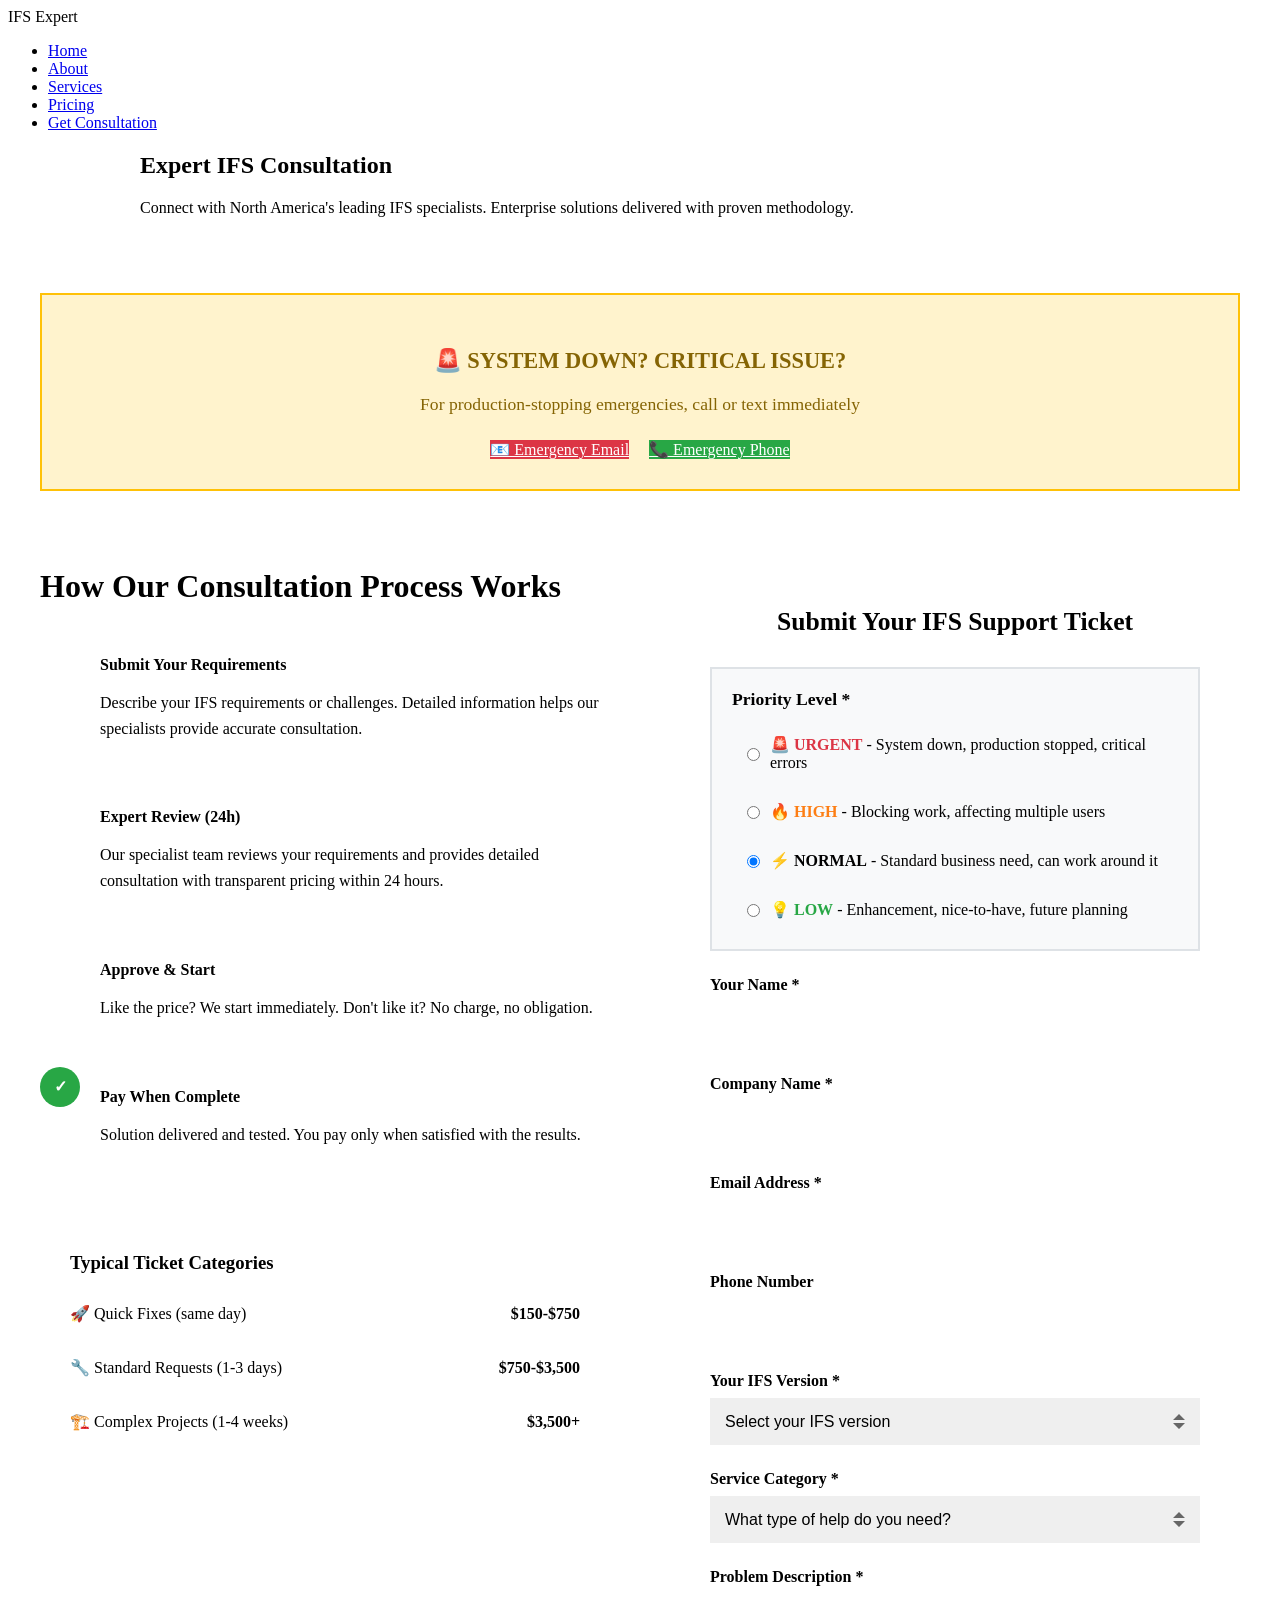
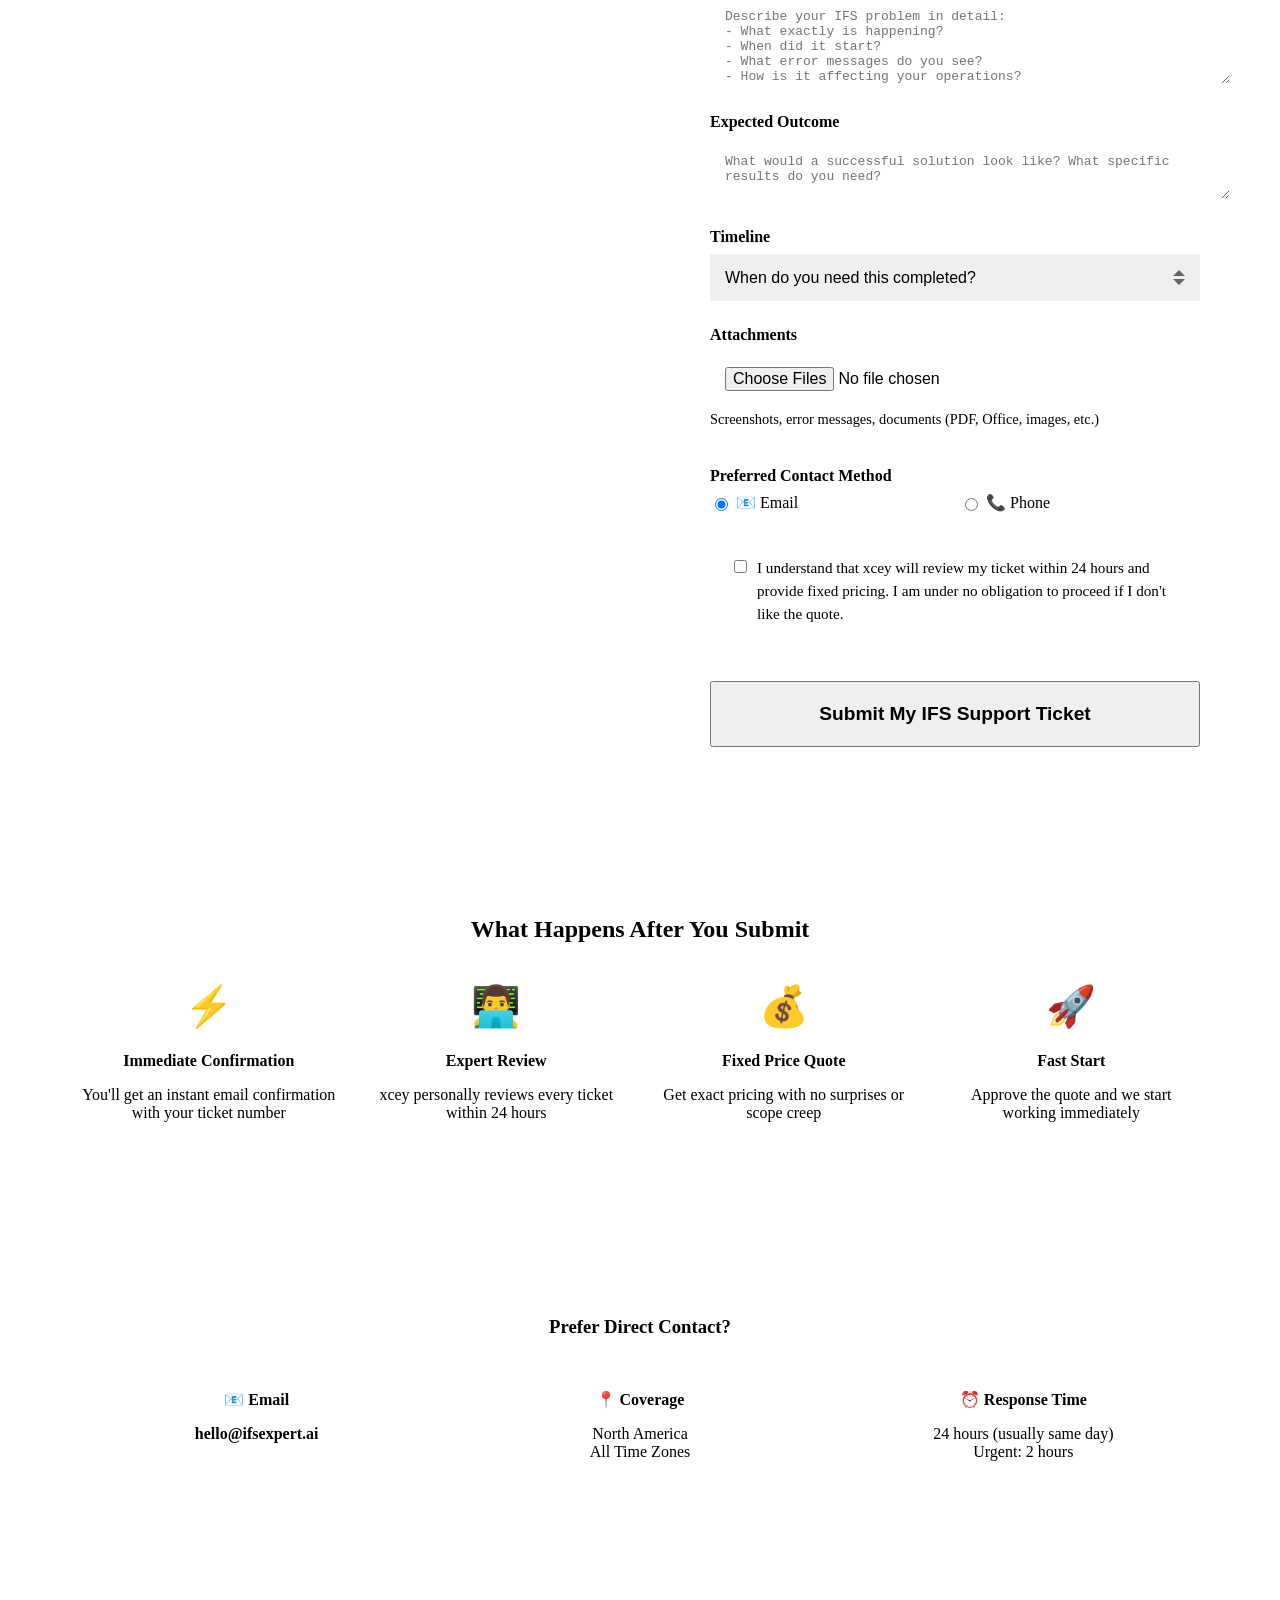
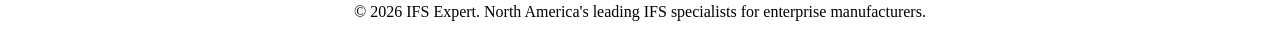
<file: contact-us.html>
<!DOCTYPE html>
<html lang="en">
<head>
    <meta charset="UTF-8">
    <meta name="viewport" content="width=device-width, initial-scale=1.0">
    <title>Get Expert IFS Consultation - Enterprise Solutions | IFS Expert</title>
    <meta name="description" content="Connect with North America's leading IFS specialists. Enterprise consultation within 24 hours. Fixed pricing, proven methodology, expert delivery."
    <link rel="stylesheet" href="assets/css/enhanced-styles.css">
    <link rel="icon" href="favicon.ico" type="image/x-icon">
</head>
<body>
    <header class="header">
        <nav class="navbar">
            <div class="logo">IFS Expert</div>
            <ul class="nav-links">
                <li><a href="index.html">Home</a></li>
                <li><a href="about-us.html">About</a></li>
                <li><a href="services/index.html">Services</a></li>
                <li><a href="pricing.html">Pricing</a></li>
                <li><a href="contact-us.html">Get Consultation</a></li>
            </ul>
        </nav>
    </header>

    <section class="hero">
        <div style="max-width: 1000px; margin: 0 auto; padding: 0 20px;">
            <h1>Expert IFS Consultation</h1>
            <p>Connect with North America's leading IFS specialists. Enterprise solutions delivered with proven methodology.</p>
        </div>
    </section>

    <main style="padding: 60px 20px;">
        <div style="max-width: 1200px; margin: 0 auto;">
            
            <!-- Quick Action Buttons -->
            <section style="background: #fff3cd; border: 2px solid #ffc107; padding: 30px; border-radius: var(--border-radius); margin-bottom: 50px; text-align: center;">
                <h3 style="color: #856404; margin-bottom: 20px; font-size: 1.4em;">🚨 SYSTEM DOWN? CRITICAL ISSUE?</h3>
                <p style="color: #856404; margin-bottom: 25px; font-size: 1.1em;">For production-stopping emergencies, call or text immediately</p>
                <div style="display: flex; justify-content: center; gap: 20px; flex-wrap: wrap;">
                    <a href="mailto:hello@ifsexpert.ai?subject=URGENT%20-%20IFS%20Emergency&body=CRITICAL%20ISSUE:%0A%0ACompany:%0AContact:%0AProblem:%0A%0A" class="btn" style="background: #dc3545; color: white; border: none;">📧 Emergency Email</a>
                    <a href="tel:+1234567890" class="btn" style="background: #28a745; color: white; border: none;">📞 Emergency Phone</a>
                </div>
            </section>
            
            <div style="display: grid; grid-template-columns: 1fr 1fr; gap: 60px; margin-bottom: 60px;">
                
                <!-- How It Works -->
                <div>
                    <h2 style="color: var(--primary-color); margin-bottom: 30px; font-size: 2em;">How Our Consultation Process Works</h2>
                    
                    <div style="margin-bottom: 40px;">
                        <div style="display: flex; align-items: start; margin-bottom: 30px;">
                            <div style="background: var(--primary-color); color: white; width: 40px; height: 40px; border-radius: 50%; display: flex; align-items: center; justify-content: center; font-weight: bold; margin-right: 20px; flex-shrink: 0;">1</div>
                            <div>
                                <h4 style="color: var(--primary-color); margin-bottom: 10px;">Submit Your Requirements</h4>
                                <p style="color: var(--gray-color); line-height: 1.6;">Describe your IFS requirements or challenges. Detailed information helps our specialists provide accurate consultation.</p>
                            </div>
                        </div>
                        
                        <div style="display: flex; align-items: start; margin-bottom: 30px;">
                            <div style="background: var(--secondary-color); color: white; width: 40px; height: 40px; border-radius: 50%; display: flex; align-items: center; justify-content: center; font-weight: bold; margin-right: 20px; flex-shrink: 0;">2</div>
                            <div>
                                <h4 style="color: var(--primary-color); margin-bottom: 10px;">Expert Review (24h)</h4>
                                <p style="color: var(--gray-color); line-height: 1.6;">Our specialist team reviews your requirements and provides detailed consultation with transparent pricing within 24 hours.</p>
                            </div>
                        </div>
                        
                        <div style="display: flex; align-items: start; margin-bottom: 30px;">
                            <div style="background: var(--accent-color); color: white; width: 40px; height: 40px; border-radius: 50%; display: flex; align-items: center; justify-content: center; font-weight: bold; margin-right: 20px; flex-shrink: 0;">3</div>
                            <div>
                                <h4 style="color: var(--primary-color); margin-bottom: 10px;">Approve & Start</h4>
                                <p style="color: var(--gray-color); line-height: 1.6;">Like the price? We start immediately. Don't like it? No charge, no obligation.</p>
                            </div>
                        </div>
                        
                        <div style="display: flex; align-items: start;">
                            <div style="background: #28a745; color: white; width: 40px; height: 40px; border-radius: 50%; display: flex; align-items: center; justify-content: center; font-weight: bold; margin-right: 20px; flex-shrink: 0;">✓</div>
                            <div>
                                <h4 style="color: var(--primary-color); margin-bottom: 10px;">Pay When Complete</h4>
                                <p style="color: var(--gray-color); line-height: 1.6;">Solution delivered and tested. You pay only when satisfied with the results.</p>
                            </div>
                        </div>
                    </div>

                    <!-- Ticket Categories -->
                    <div style="background: var(--light-color); padding: 30px; border-radius: var(--border-radius);">
                        <h3 style="color: var(--primary-color); margin-bottom: 20px;">Typical Ticket Categories</h3>
                        <div style="display: grid; gap: 15px;">
                            <div style="display: flex; justify-content: space-between; align-items: center; padding: 10px 0; border-bottom: 1px solid var(--border-color);">
                                <span style="color: var(--gray-color);">🚀 Quick Fixes (same day)</span>
                                <span style="font-weight: bold; color: var(--secondary-color);">$150-$750</span>
                            </div>
                            <div style="display: flex; justify-content: space-between; align-items: center; padding: 10px 0; border-bottom: 1px solid var(--border-color);">
                                <span style="color: var(--gray-color);">🔧 Standard Requests (1-3 days)</span>
                                <span style="font-weight: bold; color: var(--accent-color);">$750-$3,500</span>
                            </div>
                            <div style="display: flex; justify-content: space-between; align-items: center; padding: 10px 0;">
                                <span style="color: var(--gray-color);">🏗️ Complex Projects (1-4 weeks)</span>
                                <span style="font-weight: bold; color: var(--primary-color);">$3,500+</span>
                            </div>
                        </div>
                    </div>
                </div>

                <!-- Ticket Submission Form -->
                <div>
                    <div style="background: white; padding: 40px; border-radius: var(--border-radius); box-shadow: var(--shadow-lg);">
                        <h3 style="color: var(--primary-color); margin-bottom: 30px; font-size: 1.6em; text-align: center;">Submit Your IFS Support Ticket</h3>
                        
                        <form action="https://formspree.io/f/xovabrqe" method="post" style="display: flex; flex-direction: column; gap: 25px;" enctype="multipart/form-data">
                            
                            <!-- Formspree configuration -->
                            <input type="hidden" name="_next" value="https://xceyifsconsulting.com/thank-you.html">
                            <input type="hidden" name="_subject" value="New IFS Support Ticket Submitted">
                            <input type="hidden" name="_cc" value="xceyifsconsulting@gmail.com">
                            
                            <!-- Honeypot spam protection -->
                            <input type="text" name="_gotcha" style="display:none !important">
                            
                            <!-- Priority Level -->
                            <div style="background: #f8f9fa; padding: 20px; border-radius: var(--border-radius); border: 2px solid #dee2e6;">
                                <label style="display: block; margin-bottom: 15px; color: var(--primary-color); font-weight: 600; font-size: 1.1em;">Priority Level *</label>
                                <div style="display: grid; gap: 10px;">
                                    <label style="display: flex; align-items: center; cursor: pointer; padding: 10px; border-radius: 5px; transition: background 0.2s;" onmouseover="this.style.background='#e9ecef'" onmouseout="this.style.background='transparent'">
                                        <input type="radio" name="priority" value="urgent" required style="margin-right: 10px;">
                                        <div>
                                            <strong style="color: #dc3545;">🚨 URGENT</strong> - System down, production stopped, critical errors
                                        </div>
                                    </label>
                                    <label style="display: flex; align-items: center; cursor: pointer; padding: 10px; border-radius: 5px; transition: background 0.2s;" onmouseover="this.style.background='#e9ecef'" onmouseout="this.style.background='transparent'">
                                        <input type="radio" name="priority" value="high" required style="margin-right: 10px;">
                                        <div>
                                            <strong style="color: #fd7e14;">🔥 HIGH</strong> - Blocking work, affecting multiple users
                                        </div>
                                    </label>
                                    <label style="display: flex; align-items: center; cursor: pointer; padding: 10px; border-radius: 5px; transition: background 0.2s;" onmouseover="this.style.background='#e9ecef'" onmouseout="this.style.background='transparent'">
                                        <input type="radio" name="priority" value="normal" required style="margin-right: 10px;" checked>
                                        <div>
                                            <strong style="color: var(--secondary-color);">⚡ NORMAL</strong> - Standard business need, can work around it
                                        </div>
                                    </label>
                                    <label style="display: flex; align-items: center; cursor: pointer; padding: 10px; border-radius: 5px; transition: background 0.2s;" onmouseover="this.style.background='#e9ecef'" onmouseout="this.style.background='transparent'">
                                        <input type="radio" name="priority" value="low" required style="margin-right: 10px;">
                                        <div>
                                            <strong style="color: #28a745;">💡 LOW</strong> - Enhancement, nice-to-have, future planning
                                        </div>
                                    </label>
                                </div>
                            </div>
                            
                            <div>
                                <label style="display: block; margin-bottom: 8px; color: var(--primary-color); font-weight: 600;">Your Name *</label>
                                <input type="text" name="name" required style="width: 100%; padding: 15px; border: 2px solid var(--border-color); border-radius: var(--border-radius); font-size: 1em;">
                            </div>
                            
                            <div>
                                <label style="display: block; margin-bottom: 8px; color: var(--primary-color); font-weight: 600;">Company Name *</label>
                                <input type="text" name="company" required style="width: 100%; padding: 15px; border: 2px solid var(--border-color); border-radius: var(--border-radius); font-size: 1em;">
                            </div>
                            
                            <div>
                                <label style="display: block; margin-bottom: 8px; color: var(--primary-color); font-weight: 600;">Email Address *</label>
                                <input type="email" name="email" required style="width: 100%; padding: 15px; border: 2px solid var(--border-color); border-radius: var(--border-radius); font-size: 1em;">
                            </div>
                            
                            <div>
                                <label style="display: block; margin-bottom: 8px; color: var(--primary-color); font-weight: 600;">Phone Number</label>
                                <input type="tel" name="phone" style="width: 100%; padding: 15px; border: 2px solid var(--border-color); border-radius: var(--border-radius); font-size: 1em;">
                            </div>
                            
                            <div>
                                <label style="display: block; margin-bottom: 8px; color: var(--primary-color); font-weight: 600;">Your IFS Version *</label>
                                <select name="ifs-version" required style="width: 100%; padding: 15px; border: 2px solid var(--border-color); border-radius: var(--border-radius); font-size: 1em;">
                                    <option value="">Select your IFS version</option>
                                    <option value="ifs-cloud-24r2">IFS Cloud 24R2</option>
                                    <option value="ifs-cloud-24r1">IFS Cloud 24R1</option>
                                    <option value="ifs-cloud-23r2">IFS Cloud 23R2</option>
                                    <option value="ifs-cloud-other">IFS Cloud (other version)</option>
                                    <option value="ifs-apps-10">IFS Apps 10</option>
                                    <option value="ifs-apps-9">IFS Apps 9</option>
                                    <option value="ifs-apps-8">IFS Apps 8</option>
                                    <option value="no-ifs">Planning to implement IFS</option>
                                    <option value="other">Other ERP (not IFS)</option>
                                </select>
                            </div>
                            
                            <div>
                                <label style="display: block; margin-bottom: 8px; color: var(--primary-color); font-weight: 600;">Service Category *</label>
                                <select name="service-category" required style="width: 100%; padding: 15px; border: 2px solid var(--border-color); border-radius: var(--border-radius); font-size: 1em;">
                                    <option value="">What type of help do you need?</option>
                                    <option value="emergency">🚨 Emergency Fix (system down, critical errors)</option>
                                    <option value="troubleshooting">🔍 Troubleshooting (errors, performance issues)</option>
                                    <option value="customization">🛠️ Custom Development (PL/SQL, BPA workflows)</option>
                                    <option value="reporting">📊 Reports & Dashboards (Crystal, Power BI)</option>
                                    <option value="integration">🔗 Integration (APIs, third-party systems)</option>
                                    <option value="optimization">⚙️ System Optimization (performance, workflows)</option>
                                    <option value="training">🎓 Training & Documentation</option>
                                    <option value="migration">🔄 Migration Support (IFS Cloud, upgrades)</option>
                                    <option value="support">💬 Post-Go-Live Support</option>
                                    <option value="assessment">📋 System Assessment</option>
                                    <option value="other">❓ Other (describe below)</option>
                                </select>
                            </div>
                            
                            <div>
                                <label style="display: block; margin-bottom: 8px; color: var(--primary-color); font-weight: 600;">Problem Description *</label>
                                <textarea name="problem-description" rows="4" required placeholder="Describe your IFS problem in detail:&#10;- What exactly is happening?&#10;- When did it start?&#10;- What error messages do you see?&#10;- How is it affecting your operations?&#10;- What have you tried already?" style="width: 100%; padding: 15px; border: 2px solid var(--border-color); border-radius: var(--border-radius); font-size: 1em; resize: vertical;"></textarea>
                            </div>
                            
                            <div>
                                <label style="display: block; margin-bottom: 8px; color: var(--primary-color); font-weight: 600;">Expected Outcome</label>
                                <textarea name="expected-outcome" rows="2" placeholder="What would a successful solution look like? What specific results do you need?" style="width: 100%; padding: 15px; border: 2px solid var(--border-color); border-radius: var(--border-radius); font-size: 1em; resize: vertical;"></textarea>
                            </div>
                            
                            <div>
                                <label style="display: block; margin-bottom: 8px; color: var(--primary-color); font-weight: 600;">Timeline</label>
                                <select name="timeline" style="width: 100%; padding: 15px; border: 2px solid var(--border-color); border-radius: var(--border-radius); font-size: 1em;">
                                    <option value="">When do you need this completed?</option>
                                    <option value="asap">ASAP (emergency)</option>
                                    <option value="this-week">This week</option>
                                    <option value="next-week">Next week</option>
                                    <option value="this-month">This month</option>
                                    <option value="flexible">Flexible timing</option>
                                </select>
                            </div>
                            
                            <div>
                                <label style="display: block; margin-bottom: 8px; color: var(--primary-color); font-weight: 600;">Attachments</label>
                                <input type="file" name="attachments" multiple accept=".pdf,.doc,.docx,.xls,.xlsx,.png,.jpg,.jpeg,.gif,.txt,.zip" style="width: 100%; padding: 15px; border: 2px solid var(--border-color); border-radius: var(--border-radius); font-size: 1em;">
                                <p style="font-size: 0.9em; color: var(--gray-color); margin-top: 5px;">Screenshots, error messages, documents (PDF, Office, images, etc.)</p>
                            </div>
                            
                            <div>
                                <label style="display: block; margin-bottom: 8px; color: var(--primary-color); font-weight: 600;">Preferred Contact Method</label>
                                <div style="display: grid; grid-template-columns: 1fr 1fr; gap: 10px;">
                                    <label style="display: flex; align-items: center; cursor: pointer;">
                                        <input type="radio" name="contact-method" value="email" checked style="margin-right: 8px;">
                                        📧 Email
                                    </label>
                                    <label style="display: flex; align-items: center; cursor: pointer;">
                                        <input type="radio" name="contact-method" value="phone" style="margin-right: 8px;">
                                        📞 Phone
                                    </label>
                                </div>
                            </div>
                            
                            <!-- Consent -->
                            <div style="background: var(--light-color); padding: 20px; border-radius: var(--border-radius);">
                                <label style="display: flex; align-items: start; cursor: pointer;">
                                    <input type="checkbox" name="consent" required style="margin-right: 10px; margin-top: 3px;">
                                    <span style="font-size: 0.95em; line-height: 1.5; color: var(--gray-color);">I understand that xcey will review my ticket within 24 hours and provide fixed pricing. I am under no obligation to proceed if I don't like the quote.</span>
                                </label>
                            </div>
                            
                            <button type="submit" class="btn btn-primary" style="width: 100%; padding: 20px; font-size: 1.2em; font-weight: bold; margin-top: 10px;">Submit My IFS Support Ticket</button>
                        </form>
                    </div>
                </div>
            </div>

            <!-- What Happens Next -->
            <section style="background: var(--light-color); padding: 50px 40px; border-radius: var(--border-radius); margin-bottom: 60px; text-align: center;">
                <h2 class="section-title">What Happens After You Submit</h2>
                <div style="display: grid; grid-template-columns: repeat(auto-fit, minmax(250px, 1fr)); gap: 30px; margin-top: 40px;">
                    <div>
                        <div style="font-size: 2.5em; margin-bottom: 15px;">⚡</div>
                        <h4 style="color: var(--primary-color); margin-bottom: 15px;">Immediate Confirmation</h4>
                        <p style="color: var(--gray-color);">You'll get an instant email confirmation with your ticket number</p>
                    </div>
                    <div>
                        <div style="font-size: 2.5em; margin-bottom: 15px;">👨‍💻</div>
                        <h4 style="color: var(--primary-color); margin-bottom: 15px;">Expert Review</h4>
                        <p style="color: var(--gray-color);">xcey personally reviews every ticket within 24 hours</p>
                    </div>
                    <div>
                        <div style="font-size: 2.5em; margin-bottom: 15px;">💰</div>
                        <h4 style="color: var(--primary-color); margin-bottom: 15px;">Fixed Price Quote</h4>
                        <p style="color: var(--gray-color);">Get exact pricing with no surprises or scope creep</p>
                    </div>
                    <div>
                        <div style="font-size: 2.5em; margin-bottom: 15px;">🚀</div>
                        <h4 style="color: var(--primary-color); margin-bottom: 15px;">Fast Start</h4>
                        <p style="color: var(--gray-color);">Approve the quote and we start working immediately</p>
                    </div>
                </div>
            </section>

            <!-- Contact Information -->
            <section style="background: white; padding: 50px 40px; border-radius: var(--border-radius); box-shadow: var(--shadow-md); text-align: center;">
                <h3 style="color: var(--primary-color); margin-bottom: 30px;">Prefer Direct Contact?</h3>
                <div style="display: grid; grid-template-columns: repeat(auto-fit, minmax(200px, 1fr)); gap: 30px;">
                    <div>
                        <h4 style="color: var(--primary-color); margin-bottom: 10px;">📧 Email</h4>
                        <p><a href="mailto:hello@ifsexpert.ai" style="color: var(--secondary-color); text-decoration: none; font-weight: 600;">hello@ifsexpert.ai</a></p>
                    </div>
                    <div>
                        <h4 style="color: var(--primary-color); margin-bottom: 10px;">📍 Coverage</h4>
                        <p style="color: var(--gray-color);">North America<br>All Time Zones</p>
                    </div>
                    <div>
                        <h4 style="color: var(--primary-color); margin-bottom: 10px;">⏰ Response Time</h4>
                        <p style="color: var(--gray-color);">24 hours (usually same day)<br>Urgent: 2 hours</p>
                    </div>
                </div>
            </section>
        </div>
    </main>

    <footer class="footer">
        <div style="max-width: 1200px; margin: 0 auto; padding: 0 20px; text-align: center;">
            <p>&copy; 2026 IFS Expert. North America's leading IFS specialists for enterprise manufacturers.</p>
        </div>
    </footer>

    <style>
        input:focus, select:focus, textarea:focus {
            outline: none;
            border-color: var(--primary-color) !important;
            box-shadow: 0 0 0 3px rgba(0, 33, 102, 0.1);
        }
        
        select {
            appearance: none;
            background-image: url("data:image/svg+xml;charset=US-ASCII,<svg xmlns='http://www.w3.org/2000/svg' viewBox='0 0 4 5'><path fill='%23666' d='M2 0L0 2h4zm0 5L0 3h4z'/></svg>");
            background-repeat: no-repeat;
            background-position: right 15px center;
            background-size: 12px;
        }
        
        @media (max-width: 768px) {
            main > div > div:first-child {
                grid-template-columns: 1fr !important;
                gap: 40px !important;
            }
        }
    </style>
</body>
</html>
</file>
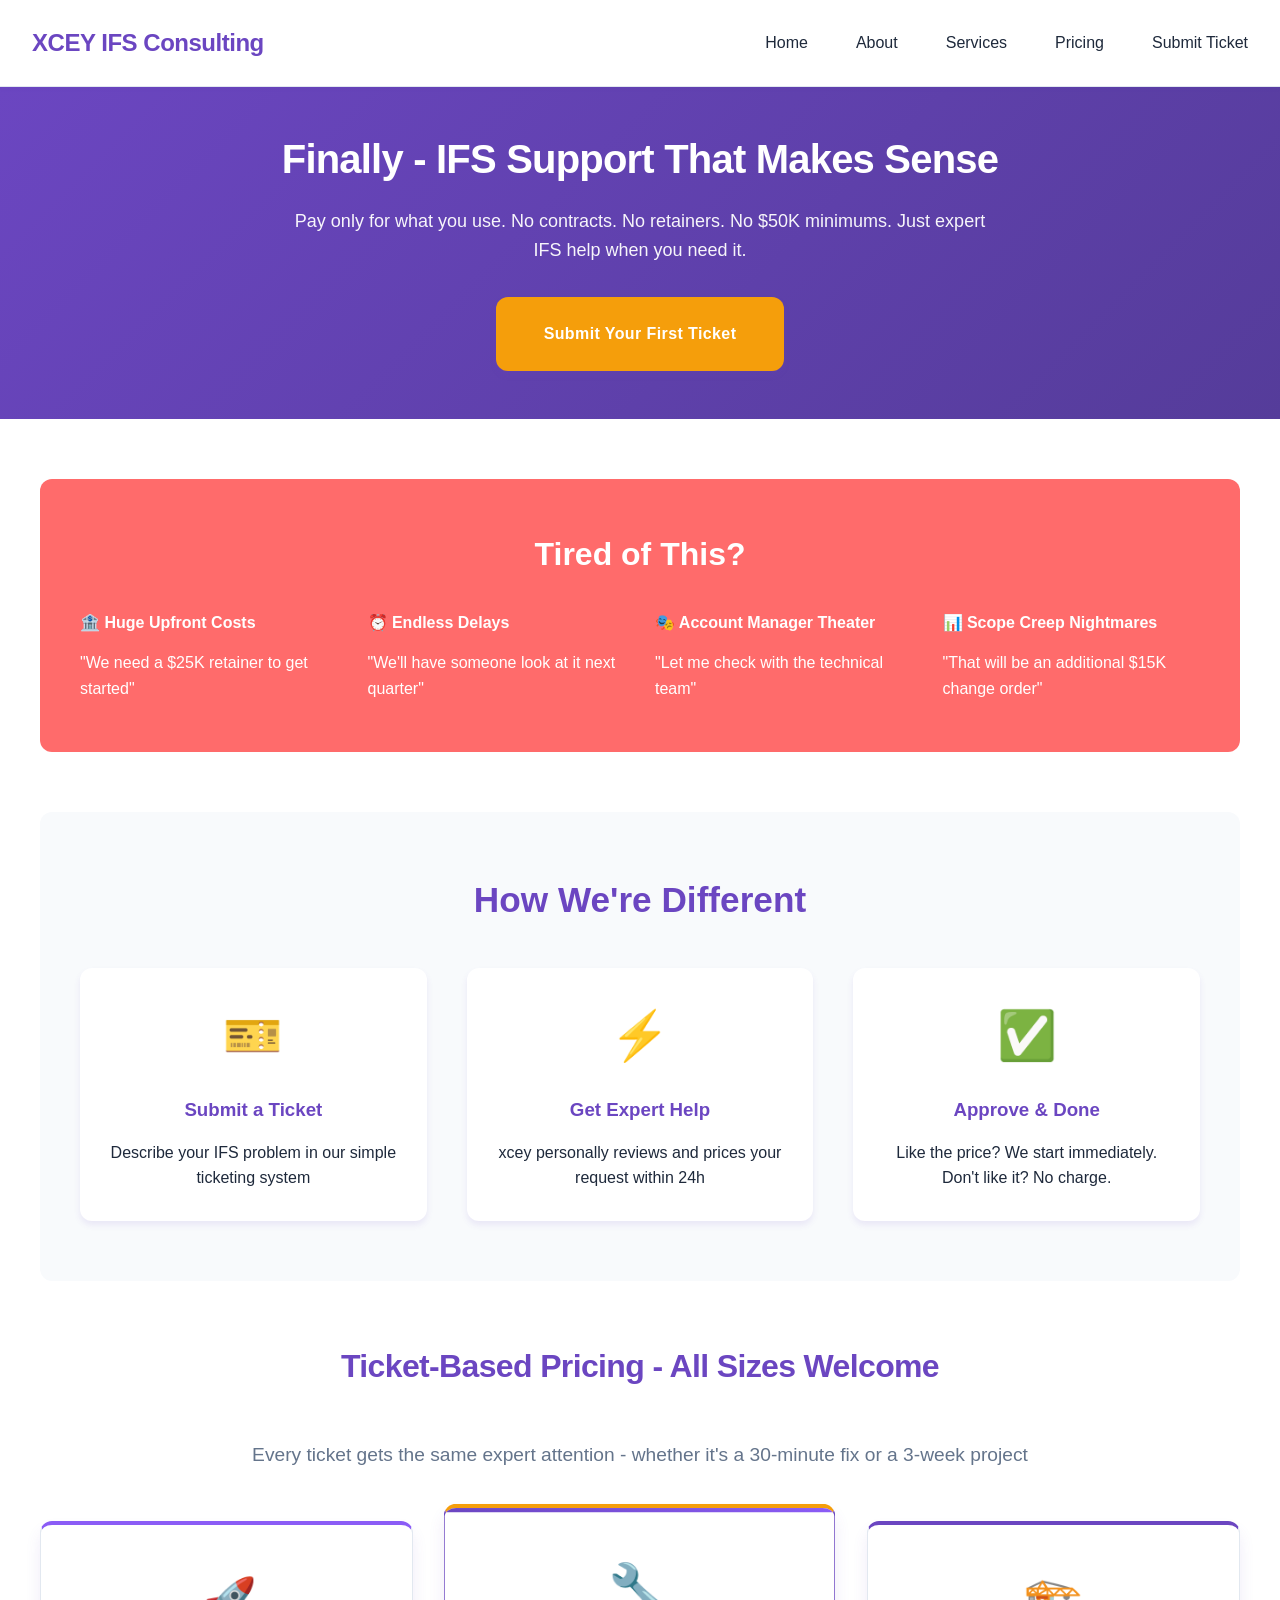
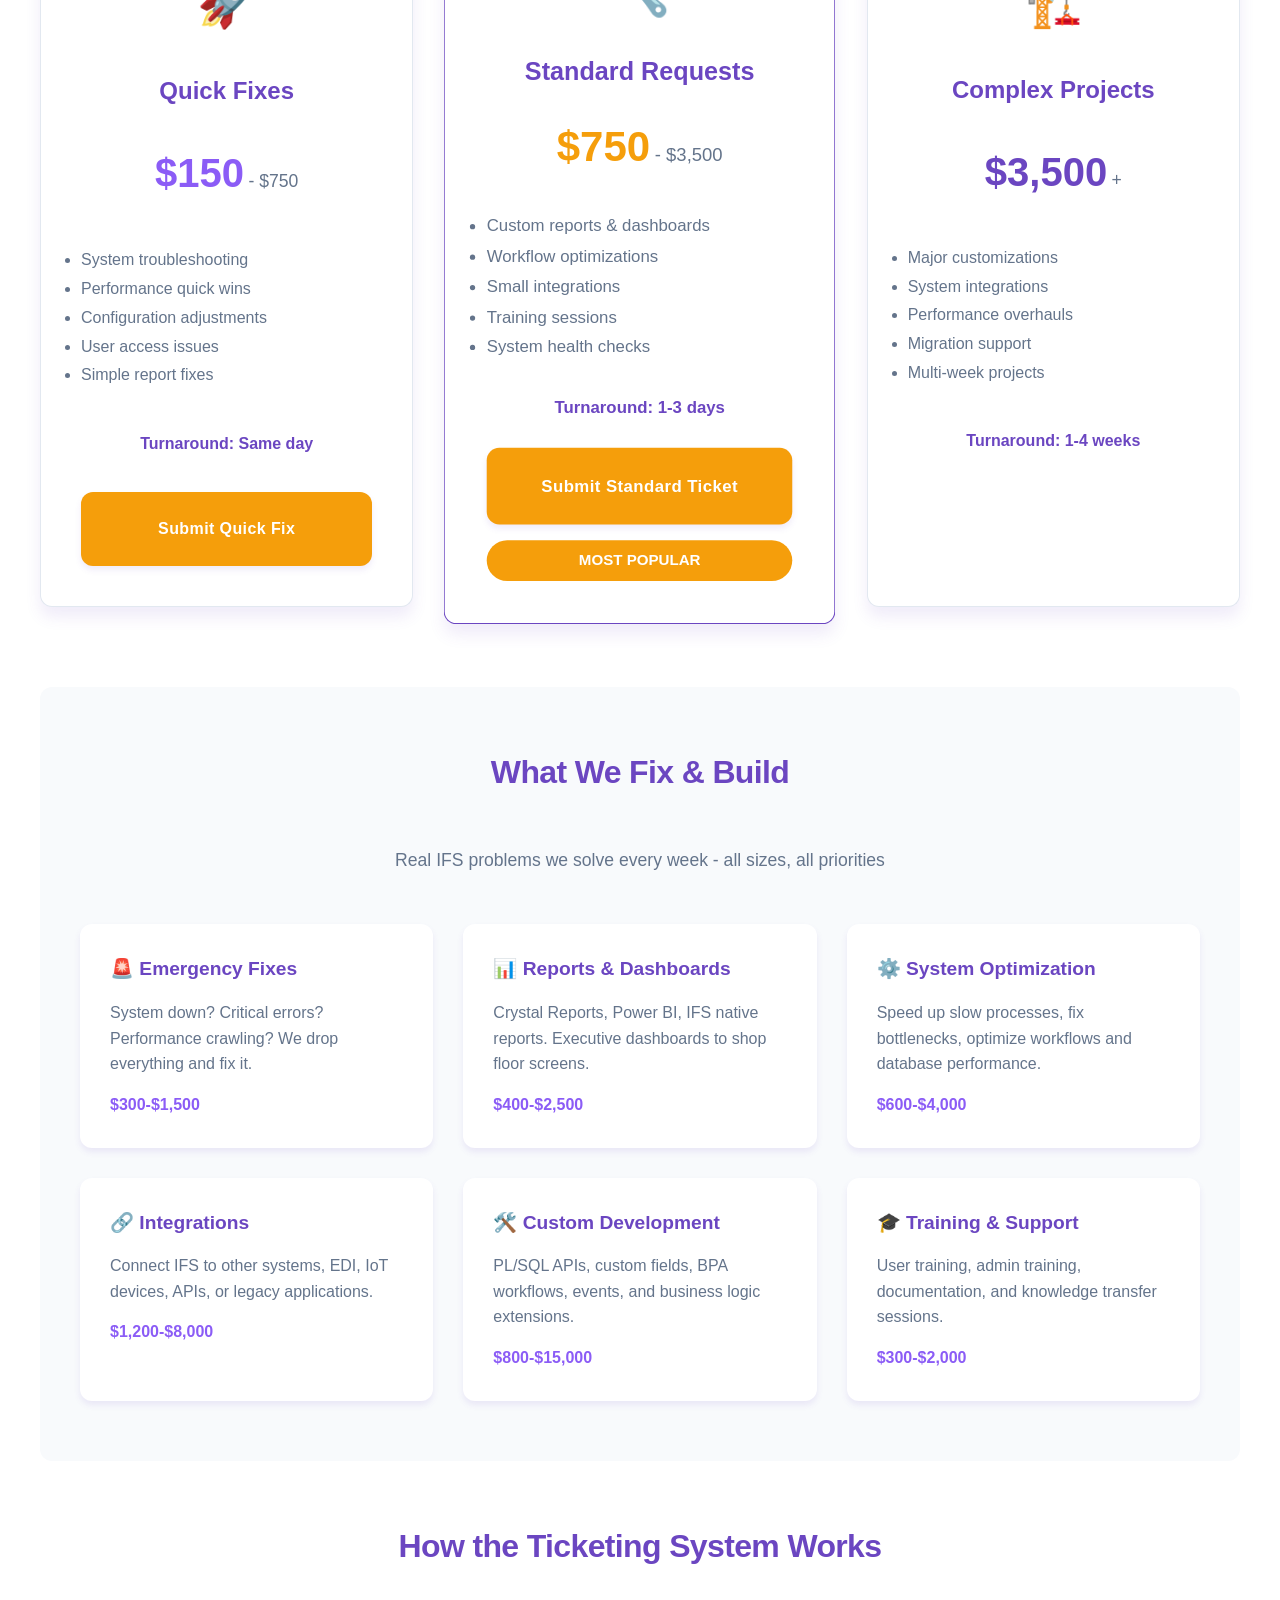
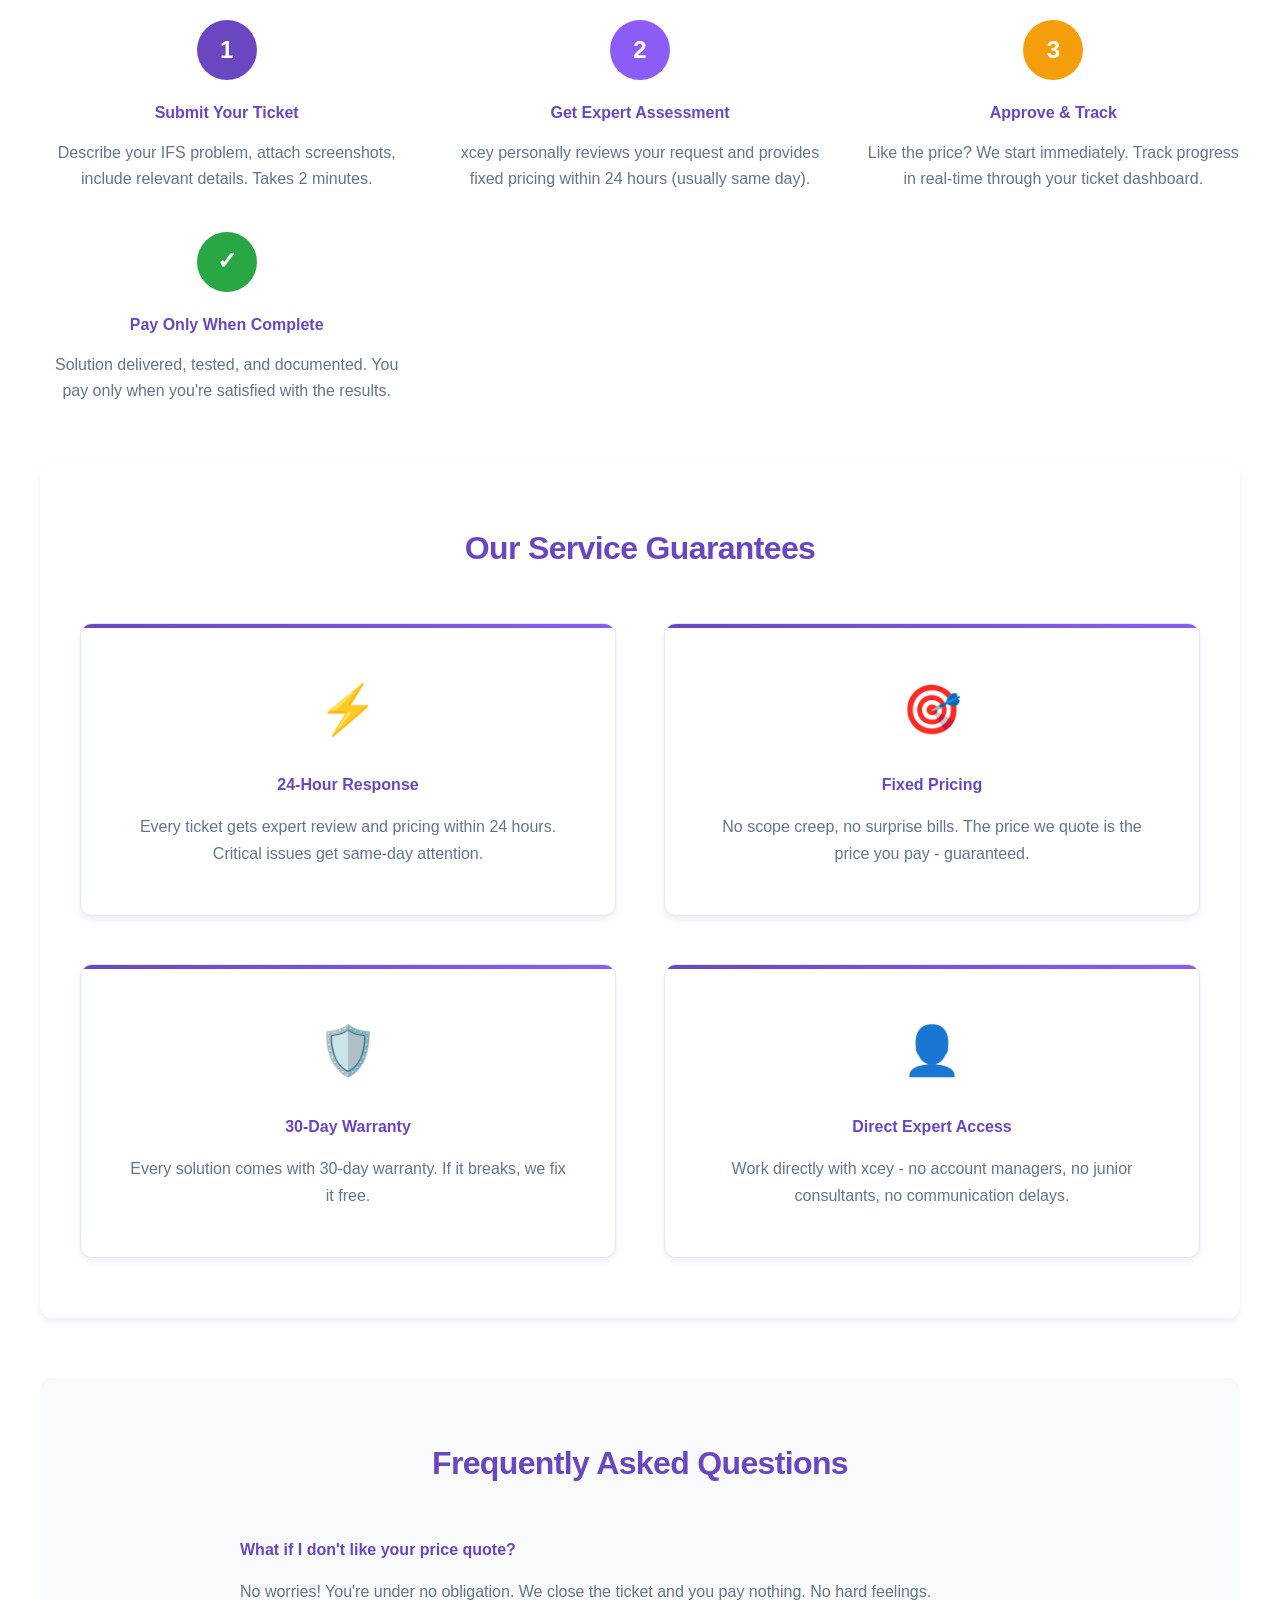
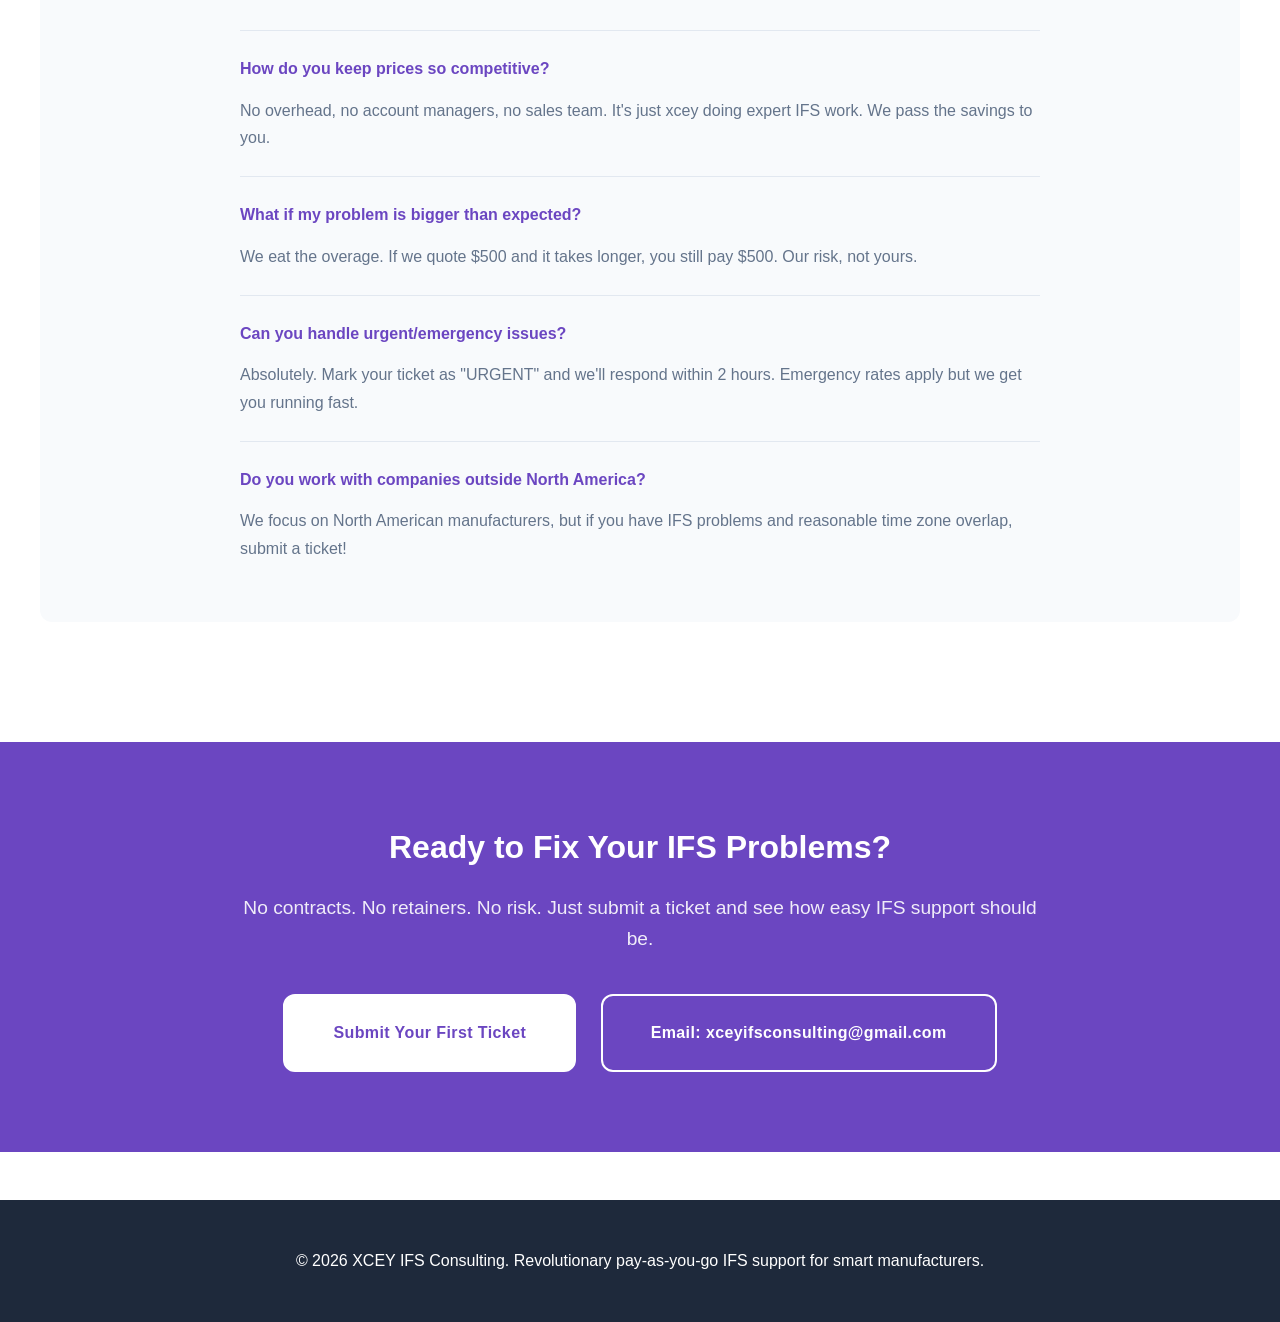
<file: pricing.html>
<!DOCTYPE html>
<html lang="en">
<head>
    <meta charset="UTF-8">
    <meta name="viewport" content="width=device-width, initial-scale=1.0">
    <title>Pay-As-You-Go IFS Support Pricing - No Contracts, No Retainers | XCEY IFS Consulting</title>
    <meta name="description" content="Revolutionary pay-as-you-go IFS support model. Submit tickets, get expert help, pay only for what you use. No contracts, no minimum commitments, no big consulting bills.">
    <link rel="stylesheet" href="assets/css/enhanced-styles.css">
    <link rel="icon" href="favicon.ico" type="image/x-icon">
</head>
<body>
    <header class="header">
        <nav class="navbar">
            <div class="logo">XCEY IFS Consulting</div>
            <ul class="nav-links">
                <li><a href="index.html">Home</a></li>
                <li><a href="about-us.html">About</a></li>
                <li><a href="services/index.html">Services</a></li>
                <li><a href="pricing.html">Pricing</a></li>
                <li><a href="contact-us.html">Submit Ticket</a></li>
            </ul>
        </nav>
    </header>

    <section class="hero">
        <div style="max-width: 1000px; margin: 0 auto; padding: 0 20px;">
            <h1>Finally - IFS Support That Makes Sense</h1>
            <p>Pay only for what you use. No contracts. No retainers. No $50K minimums. Just expert IFS help when you need it.</p>
            <a href="contact-us.html" class="btn btn-primary">Submit Your First Ticket</a>
        </div>
    </section>

    <main style="padding: 60px 20px;">
        <div style="max-width: 1200px; margin: 0 auto;">
            
            <!-- Problem Statement -->
            <section style="background: #ff6b6b; color: white; padding: 50px 40px; border-radius: var(--border-radius); margin-bottom: 60px; text-align: center;">
                <h2 style="margin-bottom: 30px; font-size: 2em;">Tired of This?</h2>
                <div style="display: grid; grid-template-columns: repeat(auto-fit, minmax(250px, 1fr)); gap: 30px; text-align: left;">
                    <div>
                        <h4 style="margin-bottom: 15px;">🏦 Huge Upfront Costs</h4>
                        <p>"We need a $25K retainer to get started"</p>
                    </div>
                    <div>
                        <h4 style="margin-bottom: 15px;">⏰ Endless Delays</h4>
                        <p>"We'll have someone look at it next quarter"</p>
                    </div>
                    <div>
                        <h4 style="margin-bottom: 15px;">🎭 Account Manager Theater</h4>
                        <p>"Let me check with the technical team"</p>
                    </div>
                    <div>
                        <h4 style="margin-bottom: 15px;">📊 Scope Creep Nightmares</h4>
                        <p>"That will be an additional $15K change order"</p>
                    </div>
                </div>
            </section>

            <!-- Our Model -->
            <section style="background: var(--light-color); padding: 60px 40px; border-radius: var(--border-radius); margin-bottom: 60px; text-align: center;">
                <h2 style="color: var(--primary-color); margin-bottom: 30px; font-size: 2.2em;">How We're Different</h2>
                <div style="display: grid; grid-template-columns: repeat(auto-fit, minmax(250px, 1fr)); gap: 40px; margin-top: 40px;">
                    <div style="background: white; padding: 30px; border-radius: var(--border-radius); box-shadow: var(--shadow-md);">
                        <div style="font-size: 3em; margin-bottom: 20px;">🎫</div>
                        <h3 style="color: var(--primary-color); margin-bottom: 15px;">Submit a Ticket</h3>
                        <p>Describe your IFS problem in our simple ticketing system</p>
                    </div>
                    <div style="background: white; padding: 30px; border-radius: var(--border-radius); box-shadow: var(--shadow-md);">
                        <div style="font-size: 3em; margin-bottom: 20px;">⚡</div>
                        <h3 style="color: var(--primary-color); margin-bottom: 15px;">Get Expert Help</h3>
                        <p>xcey personally reviews and prices your request within 24h</p>
                    </div>
                    <div style="background: white; padding: 30px; border-radius: var(--border-radius); box-shadow: var(--shadow-md);">
                        <div style="font-size: 3em; margin-bottom: 20px;">✅</div>
                        <h3 style="color: var(--primary-color); margin-bottom: 15px;">Approve & Done</h3>
                        <p>Like the price? We start immediately. Don't like it? No charge.</p>
                    </div>
                </div>
            </section>

            <!-- Ticket-Based Pricing -->
            <section style="margin-bottom: 80px;">
                <h2 class="section-title">Ticket-Based Pricing - All Sizes Welcome</h2>
                <p style="text-align: center; color: var(--gray-color); margin-bottom: 50px; font-size: 1.2em;">
                    Every ticket gets the same expert attention - whether it's a 30-minute fix or a 3-week project
                </p>
                
                <div style="display: grid; grid-template-columns: repeat(auto-fit, minmax(350px, 1fr)); gap: 40px;">
                    
                    <!-- Quick Fix -->
                    <div class="pricing-card" style="background: white; border-radius: var(--border-radius); padding: 40px; box-shadow: var(--shadow-lg); text-align: center; border-top: 4px solid var(--secondary-color);">
                        <div style="font-size: 3em; margin-bottom: 20px;">🚀</div>
                        <h3 style="color: var(--primary-color); margin-bottom: 20px; font-size: 1.5em;">Quick Fixes</h3>
                        <div style="margin-bottom: 30px;">
                            <span style="font-size: 2.5em; font-weight: bold; color: var(--secondary-color);">$150</span>
                            <span style="color: var(--gray-color); font-size: 1.1em;"> - $750</span>
                        </div>
                        <ul style="text-align: left; line-height: 1.8; margin-bottom: 30px; color: var(--gray-color);">
                            <li>System troubleshooting</li>
                            <li>Performance quick wins</li>
                            <li>Configuration adjustments</li>
                            <li>User access issues</li>
                            <li>Simple report fixes</li>
                        </ul>
                        <p style="color: var(--primary-color); font-weight: 600; margin-bottom: 25px;">Turnaround: Same day</p>
                        <a href="contact-us.html" class="btn btn-primary" style="width: 100%;">Submit Quick Fix</a>
                    </div>

                    <!-- Standard Tickets -->
                    <div class="pricing-card highlight" style="background: white; border-radius: var(--border-radius); padding: 40px; box-shadow: var(--shadow-lg); text-align: center; border-top: 4px solid var(--accent-color); transform: scale(1.05);">
                        <div style="font-size: 3em; margin-bottom: 20px;">🔧</div>
                        <h3 style="color: var(--primary-color); margin-bottom: 20px; font-size: 1.5em;">Standard Requests</h3>
                        <div style="margin-bottom: 30px;">
                            <span style="font-size: 2.5em; font-weight: bold; color: var(--accent-color);">$750</span>
                            <span style="color: var(--gray-color); font-size: 1.1em;"> - $3,500</span>
                        </div>
                        <ul style="text-align: left; line-height: 1.8; margin-bottom: 30px; color: var(--gray-color);">
                            <li>Custom reports & dashboards</li>
                            <li>Workflow optimizations</li>
                            <li>Small integrations</li>
                            <li>Training sessions</li>
                            <li>System health checks</li>
                        </ul>
                        <p style="color: var(--primary-color); font-weight: 600; margin-bottom: 25px;">Turnaround: 1-3 days</p>
                        <a href="contact-us.html" class="btn btn-primary" style="width: 100%;">Submit Standard Ticket</a>
                        <div style="background: var(--accent-color); color: white; padding: 8px 15px; border-radius: 20px; font-size: 0.9em; margin-top: 15px; font-weight: 600;">MOST POPULAR</div>
                    </div>

                    <!-- Complex Projects -->
                    <div class="pricing-card" style="background: white; border-radius: var(--border-radius); padding: 40px; box-shadow: var(--shadow-lg); text-align: center; border-top: 4px solid var(--primary-color);">
                        <div style="font-size: 3em; margin-bottom: 20px;">🏗️</div>
                        <h3 style="color: var(--primary-color); margin-bottom: 20px; font-size: 1.5em;">Complex Projects</h3>
                        <div style="margin-bottom: 30px;">
                            <span style="font-size: 2.5em; font-weight: bold; color: var(--primary-color);">$3,500</span>
                            <span style="color: var(--gray-color); font-size: 1.1em;">+</span>
                        </div>
                        <ul style="text-align: left; line-height: 1.8; margin-bottom: 30px; color: var(--gray-color);">
                            <li>Major customizations</li>
                            <li>System integrations</li>
                            <li>Performance overhauls</li>
                            <li>Migration support</li>
                            <li>Multi-week projects</li>
                        </ul>
                        <p style="color: var(--primary-color); font-weight: 600; margin-bottom: 25px;">Turnaround: 1-4 weeks</p>
                        <a href="contact-us.html" class="btn btn-secondary" style="width: 100%;">Submit Complex Ticket</a>
                    </div>
                </div>
            </section>

            <!-- Service Categories -->
            <section style="background: var(--light-color); padding: 60px 40px; border-radius: var(--border-radius); margin-bottom: 60px;">
                <h2 class="section-title">What We Fix & Build</h2>
                <p style="text-align: center; color: var(--gray-color); margin-bottom: 50px; font-size: 1.1em;">
                    Real IFS problems we solve every week - all sizes, all priorities
                </p>
                
                <div style="display: grid; grid-template-columns: repeat(auto-fit, minmax(280px, 1fr)); gap: 30px;">
                    <div style="background: white; padding: 30px; border-radius: var(--border-radius); box-shadow: var(--shadow-md);">
                        <h4 style="color: var(--primary-color); margin-bottom: 15px; font-size: 1.2em;">🚨 Emergency Fixes</h4>
                        <p style="color: var(--gray-color); margin-bottom: 15px; line-height: 1.6;">System down? Critical errors? Performance crawling? We drop everything and fix it.</p>
                        <p style="font-weight: bold; color: var(--secondary-color);">$300-$1,500</p>
                    </div>
                    
                    <div style="background: white; padding: 30px; border-radius: var(--border-radius); box-shadow: var(--shadow-md);">
                        <h4 style="color: var(--primary-color); margin-bottom: 15px; font-size: 1.2em;">📊 Reports & Dashboards</h4>
                        <p style="color: var(--gray-color); margin-bottom: 15px; line-height: 1.6;">Crystal Reports, Power BI, IFS native reports. Executive dashboards to shop floor screens.</p>
                        <p style="font-weight: bold; color: var(--secondary-color);">$400-$2,500</p>
                    </div>
                    
                    <div style="background: white; padding: 30px; border-radius: var(--border-radius); box-shadow: var(--shadow-md);">
                        <h4 style="color: var(--primary-color); margin-bottom: 15px; font-size: 1.2em;">⚙️ System Optimization</h4>
                        <p style="color: var(--gray-color); margin-bottom: 15px; line-height: 1.6;">Speed up slow processes, fix bottlenecks, optimize workflows and database performance.</p>
                        <p style="font-weight: bold; color: var(--secondary-color);">$600-$4,000</p>
                    </div>
                    
                    <div style="background: white; padding: 30px; border-radius: var(--border-radius); box-shadow: var(--shadow-md);">
                        <h4 style="color: var(--primary-color); margin-bottom: 15px; font-size: 1.2em;">🔗 Integrations</h4>
                        <p style="color: var(--gray-color); margin-bottom: 15px; line-height: 1.6;">Connect IFS to other systems, EDI, IoT devices, APIs, or legacy applications.</p>
                        <p style="font-weight: bold; color: var(--secondary-color);">$1,200-$8,000</p>
                    </div>
                    
                    <div style="background: white; padding: 30px; border-radius: var(--border-radius); box-shadow: var(--shadow-md);">
                        <h4 style="color: var(--primary-color); margin-bottom: 15px; font-size: 1.2em;">🛠️ Custom Development</h4>
                        <p style="color: var(--gray-color); margin-bottom: 15px; line-height: 1.6;">PL/SQL APIs, custom fields, BPA workflows, events, and business logic extensions.</p>
                        <p style="font-weight: bold; color: var(--secondary-color);">$800-$15,000</p>
                    </div>
                    
                    <div style="background: white; padding: 30px; border-radius: var(--border-radius); box-shadow: var(--shadow-md);">
                        <h4 style="color: var(--primary-color); margin-bottom: 15px; font-size: 1.2em;">🎓 Training & Support</h4>
                        <p style="color: var(--gray-color); margin-bottom: 15px; line-height: 1.6;">User training, admin training, documentation, and knowledge transfer sessions.</p>
                        <p style="font-weight: bold; color: var(--secondary-color);">$300-$2,000</p>
                    </div>
                </div>
            </section>

            <!-- How It Works -->
            <section style="margin-bottom: 60px;">
                <h2 class="section-title">How the Ticketing System Works</h2>
                
                <div style="display: grid; grid-template-columns: repeat(auto-fit, minmax(300px, 1fr)); gap: 40px; margin-top: 40px;">
                    <div style="text-align: center;">
                        <div style="background: var(--primary-color); color: white; width: 60px; height: 60px; border-radius: 50%; display: flex; align-items: center; justify-content: center; font-size: 1.5em; font-weight: bold; margin: 0 auto 20px;">1</div>
                        <h4 style="color: var(--primary-color); margin-bottom: 15px;">Submit Your Ticket</h4>
                        <p style="color: var(--gray-color); line-height: 1.6;">Describe your IFS problem, attach screenshots, include relevant details. Takes 2 minutes.</p>
                    </div>
                    
                    <div style="text-align: center;">
                        <div style="background: var(--secondary-color); color: white; width: 60px; height: 60px; border-radius: 50%; display: flex; align-items: center; justify-content: center; font-size: 1.5em; font-weight: bold; margin: 0 auto 20px;">2</div>
                        <h4 style="color: var(--primary-color); margin-bottom: 15px;">Get Expert Assessment</h4>
                        <p style="color: var(--gray-color); line-height: 1.6;">xcey personally reviews your request and provides fixed pricing within 24 hours (usually same day).</p>
                    </div>
                    
                    <div style="text-align: center;">
                        <div style="background: var(--accent-color); color: white; width: 60px; height: 60px; border-radius: 50%; display: flex; align-items: center; justify-content: center; font-size: 1.5em; font-weight: bold; margin: 0 auto 20px;">3</div>
                        <h4 style="color: var(--primary-color); margin-bottom: 15px;">Approve & Track</h4>
                        <p style="color: var(--gray-color); line-height: 1.6;">Like the price? We start immediately. Track progress in real-time through your ticket dashboard.</p>
                    </div>
                    
                    <div style="text-align: center;">
                        <div style="background: #28a745; color: white; width: 60px; height: 60px; border-radius: 50%; display: flex; align-items: center; justify-content: center; font-size: 1.5em; font-weight: bold; margin: 0 auto 20px;">✓</div>
                        <h4 style="color: var(--primary-color); margin-bottom: 15px;">Pay Only When Complete</h4>
                        <p style="color: var(--gray-color); line-height: 1.6;">Solution delivered, tested, and documented. You pay only when you're satisfied with the results.</p>
                    </div>
                </div>
            </section>

            <!-- Guarantees -->
            <section style="background: white; padding: 60px 40px; border-radius: var(--border-radius); box-shadow: var(--shadow-md); margin-bottom: 60px;">
                <h2 class="section-title">Our Service Guarantees</h2>
                
                <div class="features-grid">
                    <div class="feature-card">
                        <div class="feature-icon">⚡</div>
                        <h4 style="color: var(--primary-color); margin-bottom: 15px;">24-Hour Response</h4>
                        <p>Every ticket gets expert review and pricing within 24 hours. Critical issues get same-day attention.</p>
                    </div>
                    <div class="feature-card">
                        <div class="feature-icon">🎯</div>
                        <h4 style="color: var(--primary-color); margin-bottom: 15px;">Fixed Pricing</h4>
                        <p>No scope creep, no surprise bills. The price we quote is the price you pay - guaranteed.</p>
                    </div>
                    <div class="feature-card">
                        <div class="feature-icon">🛡️</div>
                        <h4 style="color: var(--primary-color); margin-bottom: 15px;">30-Day Warranty</h4>
                        <p>Every solution comes with 30-day warranty. If it breaks, we fix it free.</p>
                    </div>
                    <div class="feature-card">
                        <div class="feature-icon">👤</div>
                        <h4 style="color: var(--primary-color); margin-bottom: 15px;">Direct Expert Access</h4>
                        <p>Work directly with xcey - no account managers, no junior consultants, no communication delays.</p>
                    </div>
                </div>
            </section>

            <!-- FAQ Section -->
            <section style="background: var(--light-color); padding: 60px 40px; border-radius: var(--border-radius); margin-bottom: 60px;">
                <h2 class="section-title">Frequently Asked Questions</h2>
                
                <div style="max-width: 800px; margin: 0 auto;">
                    <div style="border-bottom: 1px solid var(--border-color); padding-bottom: 25px; margin-bottom: 25px;">
                        <h4 style="color: var(--primary-color); margin-bottom: 15px;">What if I don't like your price quote?</h4>
                        <p style="color: var(--gray-color); line-height: 1.7;">No worries! You're under no obligation. We close the ticket and you pay nothing. No hard feelings.</p>
                    </div>
                    
                    <div style="border-bottom: 1px solid var(--border-color); padding-bottom: 25px; margin-bottom: 25px;">
                        <h4 style="color: var(--primary-color); margin-bottom: 15px;">How do you keep prices so competitive?</h4>
                        <p style="color: var(--gray-color); line-height: 1.7;">No overhead, no account managers, no sales team. It's just xcey doing expert IFS work. We pass the savings to you.</p>
                    </div>
                    
                    <div style="border-bottom: 1px solid var(--border-color); padding-bottom: 25px; margin-bottom: 25px;">
                        <h4 style="color: var(--primary-color); margin-bottom: 15px;">What if my problem is bigger than expected?</h4>
                        <p style="color: var(--gray-color); line-height: 1.7;">We eat the overage. If we quote $500 and it takes longer, you still pay $500. Our risk, not yours.</p>
                    </div>
                    
                    <div style="border-bottom: 1px solid var(--border-color); padding-bottom: 25px; margin-bottom: 25px;">
                        <h4 style="color: var(--primary-color); margin-bottom: 15px;">Can you handle urgent/emergency issues?</h4>
                        <p style="color: var(--gray-color); line-height: 1.7;">Absolutely. Mark your ticket as "URGENT" and we'll respond within 2 hours. Emergency rates apply but we get you running fast.</p>
                    </div>
                    
                    <div>
                        <h4 style="color: var(--primary-color); margin-bottom: 15px;">Do you work with companies outside North America?</h4>
                        <p style="color: var(--gray-color); line-height: 1.7;">We focus on North American manufacturers, but if you have IFS problems and reasonable time zone overlap, submit a ticket!</p>
                    </div>
                </div>
            </section>
        </div>
    </main>

    <section class="cta" style="background: var(--primary-color); color: white; padding: 80px 20px;">
        <div style="max-width: 800px; margin: 0 auto; text-align: center;">
            <h2 style="color: white; margin-bottom: 20px;">Ready to Fix Your IFS Problems?</h2>
            <p style="font-size: 1.2em; margin-bottom: 40px;">No contracts. No retainers. No risk. Just submit a ticket and see how easy IFS support should be.</p>
            <div style="margin-top: 30px;">
                <a href="contact-us.html" class="btn btn-secondary" style="margin-right: 20px; background: white; color: var(--primary-color);">Submit Your First Ticket</a>
                <a href="mailto:xceyifsconsulting@gmail.com" class="btn" style="border: 2px solid white; color: white; background: transparent;">Email: xceyifsconsulting@gmail.com</a>
            </div>
        </div>
    </section>

    <footer class="footer">
        <div style="max-width: 1200px; margin: 0 auto; padding: 0 20px; text-align: center;">
            <p>&copy; 2026 XCEY IFS Consulting. Revolutionary pay-as-you-go IFS support for smart manufacturers.</p>
        </div>
    </footer>
</body>
</html>
</file>
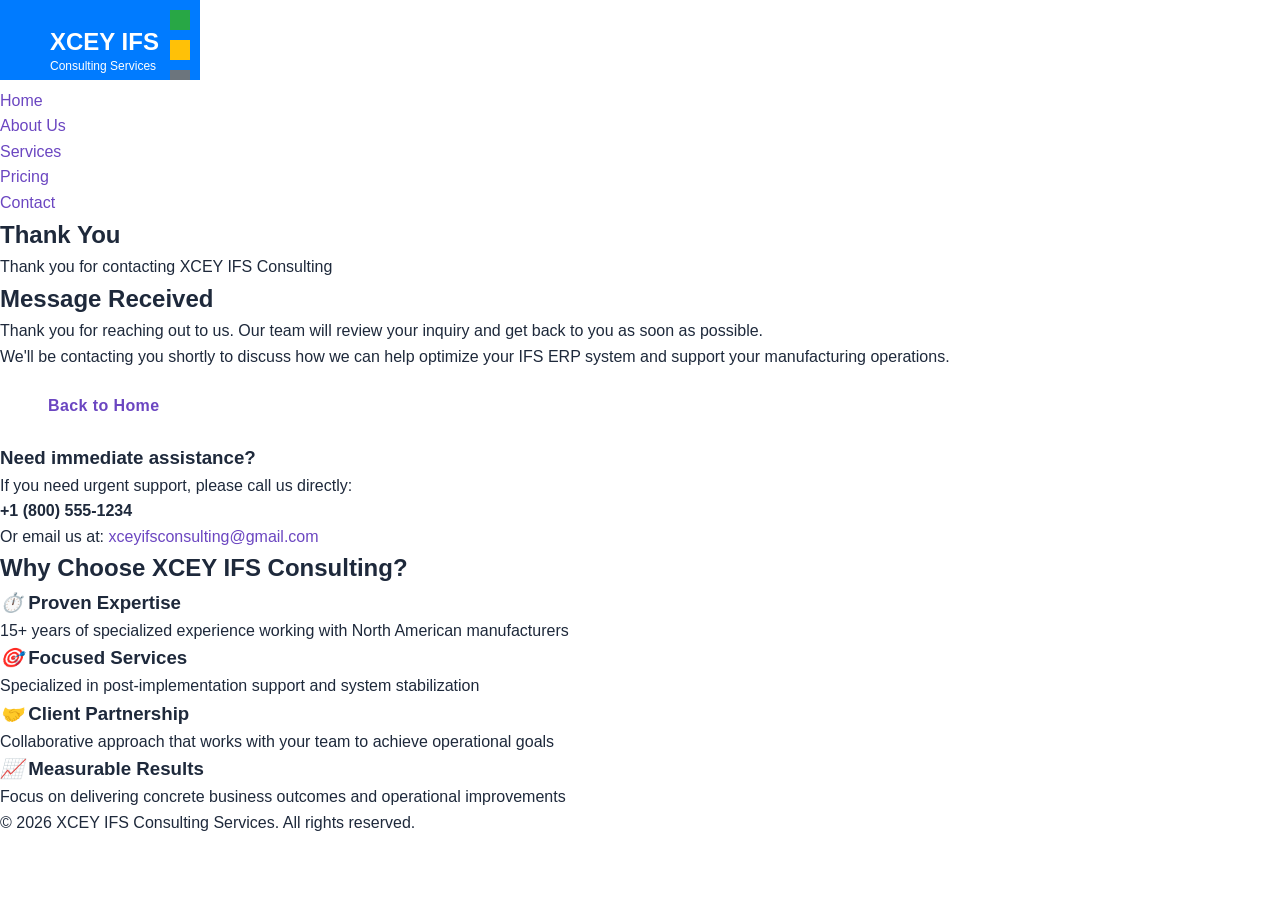
<file: thank-you.html>
<!DOCTYPE html>
<html lang="en">
<head>
    <meta charset="UTF-8">
    <meta name="viewport" content="width=device-width, initial-scale=1.0">
    <meta name="description" content="Thank you for contacting XCEY IFS Consulting Services - Expert post-go-live support and system stabilization for North American manufacturers using IFS ERP.">
    <meta name="keywords" content="IFS ERP thank you, post-go-live support thank you, system stabilization thank you, IFS consulting thank you">
    <title>Thank You - XCEY IFS Consulting Services</title>
    <link rel="icon" href="favicon.ico" type="image/x-icon">
    <link rel="stylesheet" href="assets/css/enhanced-styles.css">
</head>
<body>
    <header>
        <div class="container">
            <div class="logo-container">
                <a href="index.html">
                    <img src="assets/images/logo.svg" alt="XCEY IFS Consulting Logo" width="200" height="80">
                </a>
            </div>
            <nav>
                <ul>
                    <li><a href="index.html">Home</a></li>
                    <li><a href="about-us.html">About Us</a></li>
                    <li><a href="services/index.html">Services</a></li>
                    <li><a href="pricing.html">Pricing</a></li>
                    <li><a href="contact-us.html">Contact</a></li>
                </ul>
            </nav>
        </div>
    </header>

    <section class="banner">
        <div class="container">
            <h2>Thank You</h2>
            <p>Thank you for contacting XCEY IFS Consulting</p>
        </div>
    </section>

    <main class="main">
        <div class="container">
            <section class="thank-you-content">
                <div class="thank-you-message">
                    <h2>Message Received</h2>
                    <p>Thank you for reaching out to us. Our team will review your inquiry and get back to you as soon as possible.</p>
                    
                    <p>We'll be contacting you shortly to discuss how we can help optimize your IFS ERP system and support your manufacturing operations.</p>
                    
                    <a href="index.html" class="btn">Back to Home</a>
                </div>
                
                <div class="contact-info">
                    <h3>Need immediate assistance?</h3>
                    <p>If you need urgent support, please call us directly:</p>
                    <p><strong>+1 (800) 555-1234</strong></p>
                    <p>Or email us at: <a href="mailto:xceyifsconsulting@gmail.com">xceyifsconsulting@gmail.com</a></p>
                </div>
            </section>
            
            <section class="benefits-section">
                <h2>Why Choose XCEY IFS Consulting?</h2>
                <div class="benefits-grid">
                    <div class="benefit-card">
                        <h3><i>⏱️</i> Proven Expertise</h3>
                        <p>15+ years of specialized experience working with North American manufacturers</p>
                    </div>
                    <div class="benefit-card">
                        <h3><i>🎯</i> Focused Services</h3>
                        <p>Specialized in post-implementation support and system stabilization</p>
                    </div>
                    <div class="benefit-card">
                        <h3><i>🤝</i> Client Partnership</h3>
                        <p>Collaborative approach that works with your team to achieve operational goals</p>
                    </div>
                    <div class="benefit-card">
                        <h3><i>📈</i> Measurable Results</h3>
                        <p>Focus on delivering concrete business outcomes and operational improvements</p>
                    </div>
                </div>
            </section>
        </div>
    </main>

    <footer>
        <div class="container">
            <p>&copy; 2026 XCEY IFS Consulting Services. All rights reserved.</p>
        </div>
    </footer>
</body>
</html>
</file>
<file: assets/css/enhanced-styles.css>
/* IFS-Inspired Professional Styling for xcey-ifs-consulting */
/* Matching IFS.com color scheme and typography */

/* CSS Variables - IFS Theme */
:root {
  /* IFS Brand Colors */
  --primary-color: #6B46C1; /* IFS Purple */
  --secondary-color: #8B5CF6; /* Light Purple */
  --accent-color: #F59E0B; /* Orange accent */
  --dark-purple: #553C9A; /* Darker purple for hover states */
  --light-color: #F8FAFC; /* Light background */
  --dark-color: #1E293B; /* Dark text */
  --gray-color: #64748B; /* Intermediate text */
  --border-color: #E2E8F0;
  --white: #FFFFFF;
  
  /* Typography - IFS Style */
  --font-primary: 'Inter', -apple-system, BlinkMacSystemFont, 'Segoe UI', Roboto, sans-serif;
  --font-size-base: 16px;
  --font-size-sm: 14px;
  --font-size-lg: 18px;
  --font-size-xl: 24px;
  --font-size-xxl: 32px;
  --font-size-hero: 40px;
  
  /* Spacing */
  --spacing-xs: 0.5rem;
  --spacing-sm: 1rem;
  --spacing-md: 1.5rem;
  --spacing-lg: 2rem;
  --spacing-xl: 3rem;
  
  /* Borders */
  --border-radius: 12px;
  --border-radius-sm: 8px;
  --border-width: 1px;
  
  /* Shadows */
  --shadow-sm: 0 2px 4px rgba(107, 70, 193, 0.05);
  --shadow-md: 0 4px 6px rgba(107, 70, 193, 0.1);
  --shadow-lg: 0 10px 15px rgba(107, 70, 193, 0.1);
  --shadow-xl: 0 20px 25px rgba(107, 70, 193, 0.15);
  
  /* Transitions */
  --transition: all 0.3s cubic-bezier(0.4, 0, 0.2, 1);
}

/* Import Google Fonts */
@import url('https://fonts.googleapis.com/css2?family=Inter:wght@400;500;600;700;800&display=swap');

/* Reset & Base Styles */
* {
  margin: 0;
  padding: 0;
  box-sizing: border-box;
}

body {
  font-family: var(--font-primary);
  color: var(--dark-color);
  line-height: 1.6;
  background-color: var(--white);
  font-size: var(--font-size-base);
  -webkit-font-smoothing: antialiased;
  -moz-osx-font-smoothing: grayscale;
}

a {
  text-decoration: none;
  color: var(--primary-color);
  transition: var(--transition);
}

a:hover {
  color: var(--secondary-color);
}

/* Header Styles */
.header {
  background: var(--white);
  box-shadow: var(--shadow-sm);
  padding: var(--spacing-md) 0;
  position: sticky;
  top: 0;
  z-index: 1000;
  border-bottom: 1px solid var(--border-color);
}

.navbar {
  display: flex;
  justify-content: space-between;
  align-items: center;
  max-width: 1400px;
  margin: 0 auto;
  padding: 0 var(--spacing-lg);
}

.logo {
  font-weight: 700;
  font-size: var(--font-size-xl);
  color: var(--primary-color);
  letter-spacing: -0.02em;
}

.nav-links {
  display: flex;
  list-style: none;
  gap: var(--spacing-xl);
}

.nav-links a {
  color: var(--dark-color);
  font-weight: 500;
  font-size: var(--font-size-base);
  transition: var(--transition);
  position: relative;
}

.nav-links a:hover {
  color: var(--primary-color);
}

.nav-links a::after {
  content: '';
  position: absolute;
  width: 0;
  height: 2px;
  bottom: -8px;
  left: 0;
  background-color: var(--primary-color);
  transition: var(--transition);
}

.nav-links a:hover::after {
  width: 100%;
}

/* Hero Section */
.hero {
  background: linear-gradient(135deg, var(--primary-color) 0%, var(--dark-purple) 100%);
  color: var(--white);
  padding: var(--spacing-xl) 0;
  text-align: center;
  position: relative;
  overflow: hidden;
}

.hero::before {
  content: '';
  position: absolute;
  top: 0;
  left: 0;
  right: 0;
  bottom: 0;
  background: url('https://images.unsplash.com/photo-1451187580459-43490279c0fa?ixlib=rb-4.0.3&auto=format&fit=crop&w=1920&q=80') no-repeat center center/cover;
  opacity: 0.1;
  z-index: 0;
}

.hero > * {
  position: relative;
  z-index: 1;
}

.hero h1 {
  font-size: var(--font-size-hero);
  margin-bottom: var(--spacing-md);
  font-weight: 800;
  line-height: 1.2;
  letter-spacing: -0.02em;
}

.hero p {
  font-size: var(--font-size-lg);
  max-width: 700px;
  margin: 0 auto var(--spacing-lg);
  opacity: 0.95;
  line-height: 1.6;
}

/* Buttons */
.btn {
  display: inline-block;
  padding: var(--spacing-md) var(--spacing-xl);
  border-radius: var(--border-radius);
  text-align: center;
  font-weight: 600;
  font-size: var(--font-size-base);
  cursor: pointer;
  transition: var(--transition);
  border: none;
  text-decoration: none;
  letter-spacing: 0.025em;
}

.btn-primary {
  background: var(--accent-color);
  color: var(--white);
  box-shadow: var(--shadow-md);
}

.btn-primary:hover {
  background: #D97706;
  transform: translateY(-2px);
  box-shadow: var(--shadow-lg);
  color: var(--white);
}

.btn-secondary {
  background: transparent;
  color: var(--white);
  border: 2px solid var(--white);
}

.btn-secondary:hover {
  background: var(--white);
  color: var(--primary-color);
}

/* Section Titles */
.section-title {
  text-align: center;
  margin-bottom: var(--spacing-xl);
  font-size: var(--font-size-xxl);
  color: var(--primary-color);
  font-weight: 700;
  letter-spacing: -0.02em;
}

/* Features Grid */
.features-grid {
  display: grid;
  grid-template-columns: repeat(auto-fit, minmax(350px, 1fr));
  gap: var(--spacing-xl);
  max-width: 1400px;
  margin: 0 auto;
}

.feature-card {
  background: var(--white);
  border-radius: var(--border-radius);
  padding: var(--spacing-xl);
  box-shadow: var(--shadow-md);
  text-align: center;
  transition: var(--transition);
  border: 1px solid var(--border-color);
  position: relative;
  overflow: hidden;
}

.feature-card::before {
  content: '';
  position: absolute;
  top: 0;
  left: 0;
  right: 0;
  height: 4px;
  background: linear-gradient(90deg, var(--primary-color), var(--secondary-color));
}

.feature-card:hover {
  transform: translateY(-8px);
  box-shadow: var(--shadow-xl);
}

.feature-card h3, .feature-card h4 {
  color: var(--primary-color);
  margin-bottom: var(--spacing-md);
  font-weight: 600;
}

.feature-card p {
  color: var(--gray-color);
  line-height: 1.7;
}

.feature-icon {
  font-size: 3rem;
  margin-bottom: var(--spacing-md);
  display: block;
}

/* Pricing Cards */
.pricing-card {
  background: var(--white);
  border-radius: var(--border-radius);
  padding: var(--spacing-xl);
  box-shadow: var(--shadow-md);
  border: 1px solid var(--border-color);
  transition: var(--transition);
  text-align: center;
  display: flex;
  flex-direction: column;
  height: 100%;
  justify-content: space-between;
  position: relative;
  overflow: hidden;
}

.pricing-card.highlight {
  border-color: var(--primary-color);
  box-shadow: var(--shadow-xl);
  transform: scale(1.05);
}

.pricing-card.highlight::before {
  content: '';
  position: absolute;
  top: 0;
  left: 0;
  right: 0;
  height: 4px;
  background: linear-gradient(90deg, var(--primary-color), var(--secondary-color));
}

.pricing-card h3 {
  color: var(--primary-color);
  margin-bottom: var(--spacing-md);
  font-size: var(--font-size-xl);
  font-weight: 600;
}

.price {
  font-size: var(--font-size-xxl);
  font-weight: 800;
  color: var(--primary-color);
  margin: var(--spacing-md) 0;
}

/* CTA Section */
.cta {
  background: linear-gradient(135deg, var(--primary-color) 0%, var(--dark-purple) 100%);
  color: var(--white);
  padding: var(--spacing-xl) 0;
  text-align: center;
  position: relative;
  overflow: hidden;
}

.cta::before {
  content: '';
  position: absolute;
  top: 0;
  left: 0;
  right: 0;
  bottom: 0;
  background: url('https://images.unsplash.com/photo-1504384308090-c894fdcc538d?ixlib=rb-4.0.3&auto=format&fit=crop&w=1920&q=80') no-repeat center center/cover;
  opacity: 0.1;
  z-index: 0;
}

.cta > * {
  position: relative;
  z-index: 1;
}

.cta h2 {
  font-size: var(--font-size-xxl);
  margin-bottom: var(--spacing-md);
  font-weight: 700;
}

.cta p {
  font-size: var(--font-size-lg);
  margin-bottom: var(--spacing-lg);
  opacity: 0.9;
}

/* Footer */
.footer {
  background-color: var(--dark-color);
  color: var(--white);
  padding: var(--spacing-xl) 0;
  margin-top: var(--spacing-xl);
}

/* Form Styles */
form {
  display: flex;
  flex-direction: column;
  gap: var(--spacing-md);
}

form input, form textarea, form select {
  padding: var(--spacing-md);
  border: 2px solid var(--border-color);
  border-radius: var(--border-radius-sm);
  width: 100%;
  background-color: var(--white);
  color: var(--dark-color);
  font-family: var(--font-primary);
  font-size: var(--font-size-base);
  transition: var(--transition);
}

form input:focus, form textarea:focus, form select:focus {
  outline: none;
  border-color: var(--primary-color);
  box-shadow: 0 0 0 3px rgba(107, 70, 193, 0.1);
}

/* Image Styles */
.hero-image {
  width: 100%;
  height: 400px;
  object-fit: cover;
  border-radius: var(--border-radius);
  box-shadow: var(--shadow-lg);
}

.section-image {
  width: 100%;
  height: 300px;
  object-fit: cover;
  border-radius: var(--border-radius);
  box-shadow: var(--shadow-md);
}

/* Responsive Design */
@media (max-width: 768px) {
  .navbar {
    flex-direction: column;
    gap: var(--spacing-md);
    padding: var(--spacing-md);
  }
  
  .nav-links {
    flex-wrap: wrap;
    justify-content: center;
    gap: var(--spacing-md);
  }
  
  .hero h1 {
    font-size: 2.5rem;
  }
  
  .hero p {
    font-size: var(--font-size-base);
  }
  
  .features-grid {
    grid-template-columns: 1fr;
    gap: var(--spacing-lg);
  }
  
  .section-title {
    font-size: 2rem;
  }
  
  .feature-card, .pricing-card {
    padding: var(--spacing-lg);
  }
}

@media (max-width: 480px) {
  .hero h1 {
    font-size: 2rem;
  }
  
  .btn {
    padding: var(--spacing-sm) var(--spacing-md);
    font-size: var(--font-size-sm);
  }
  
  .pricing-card.highlight {
    transform: none;
  }
}
</file>
